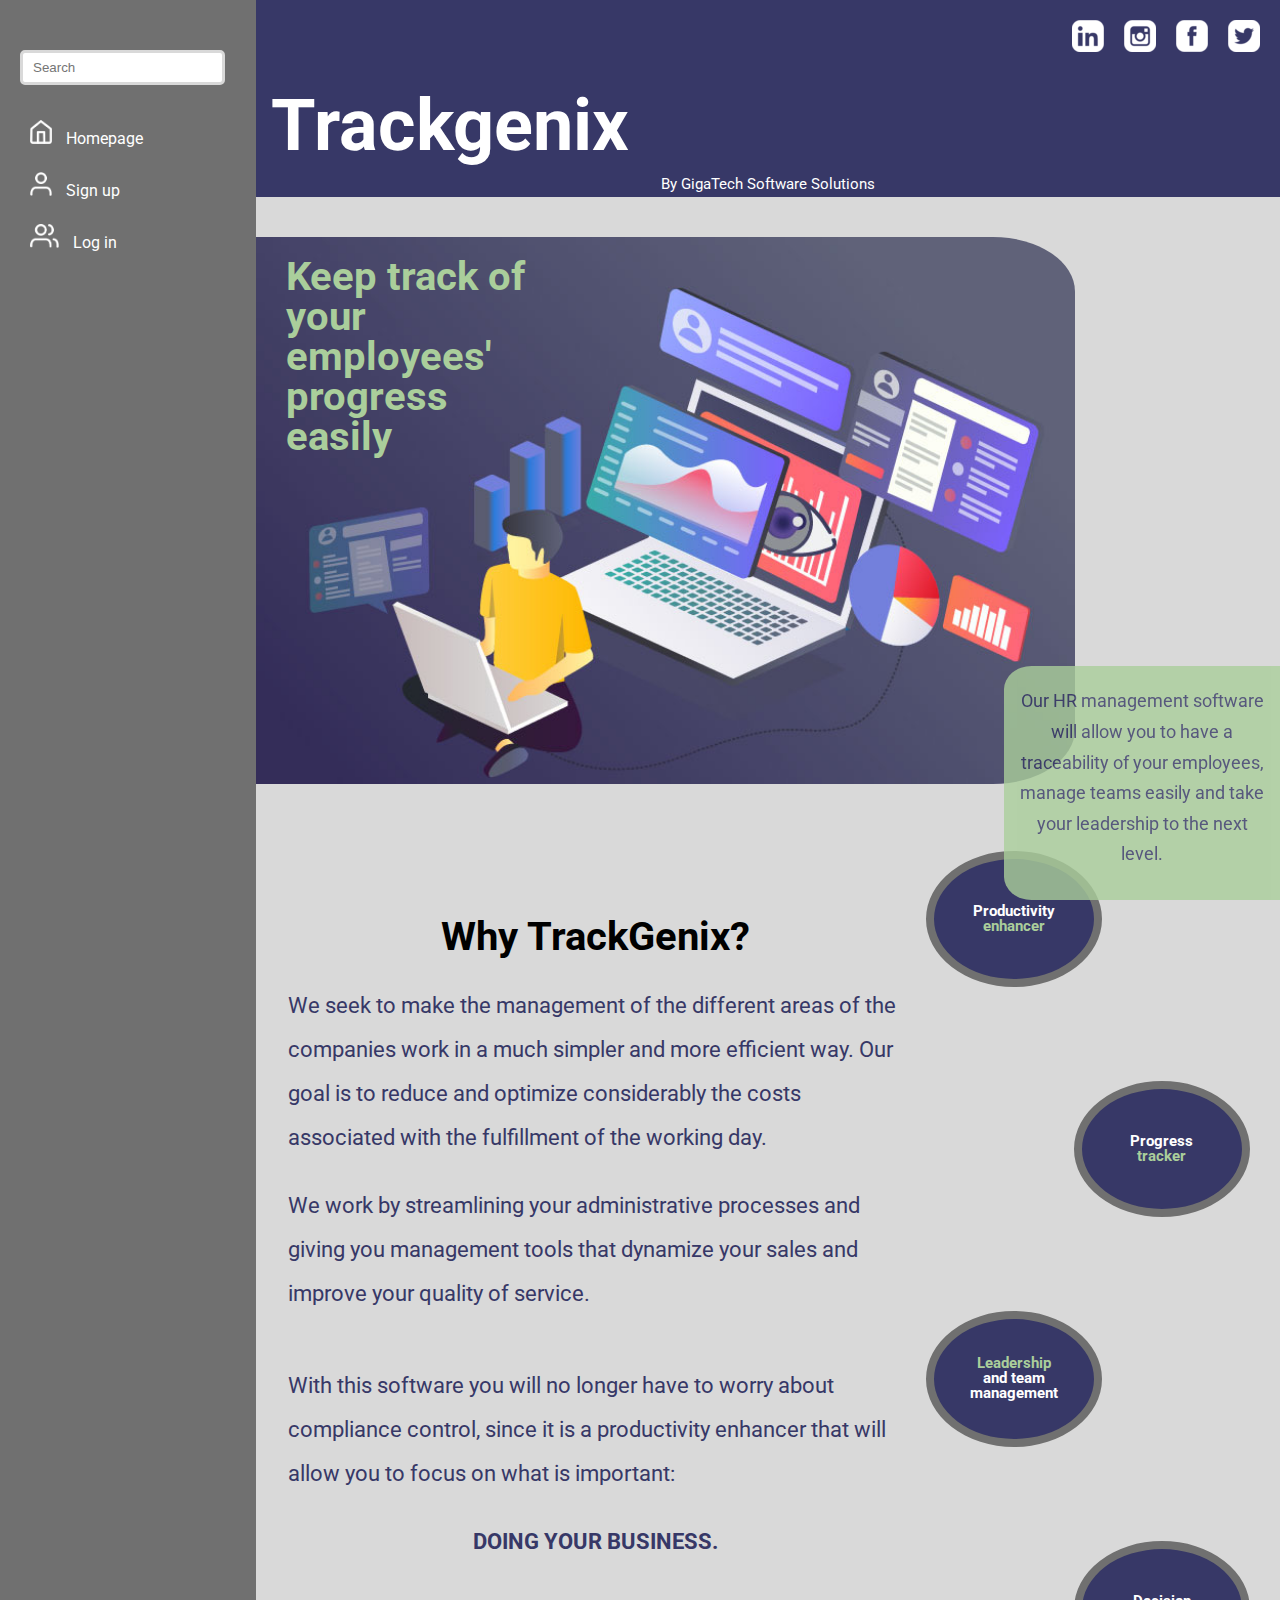
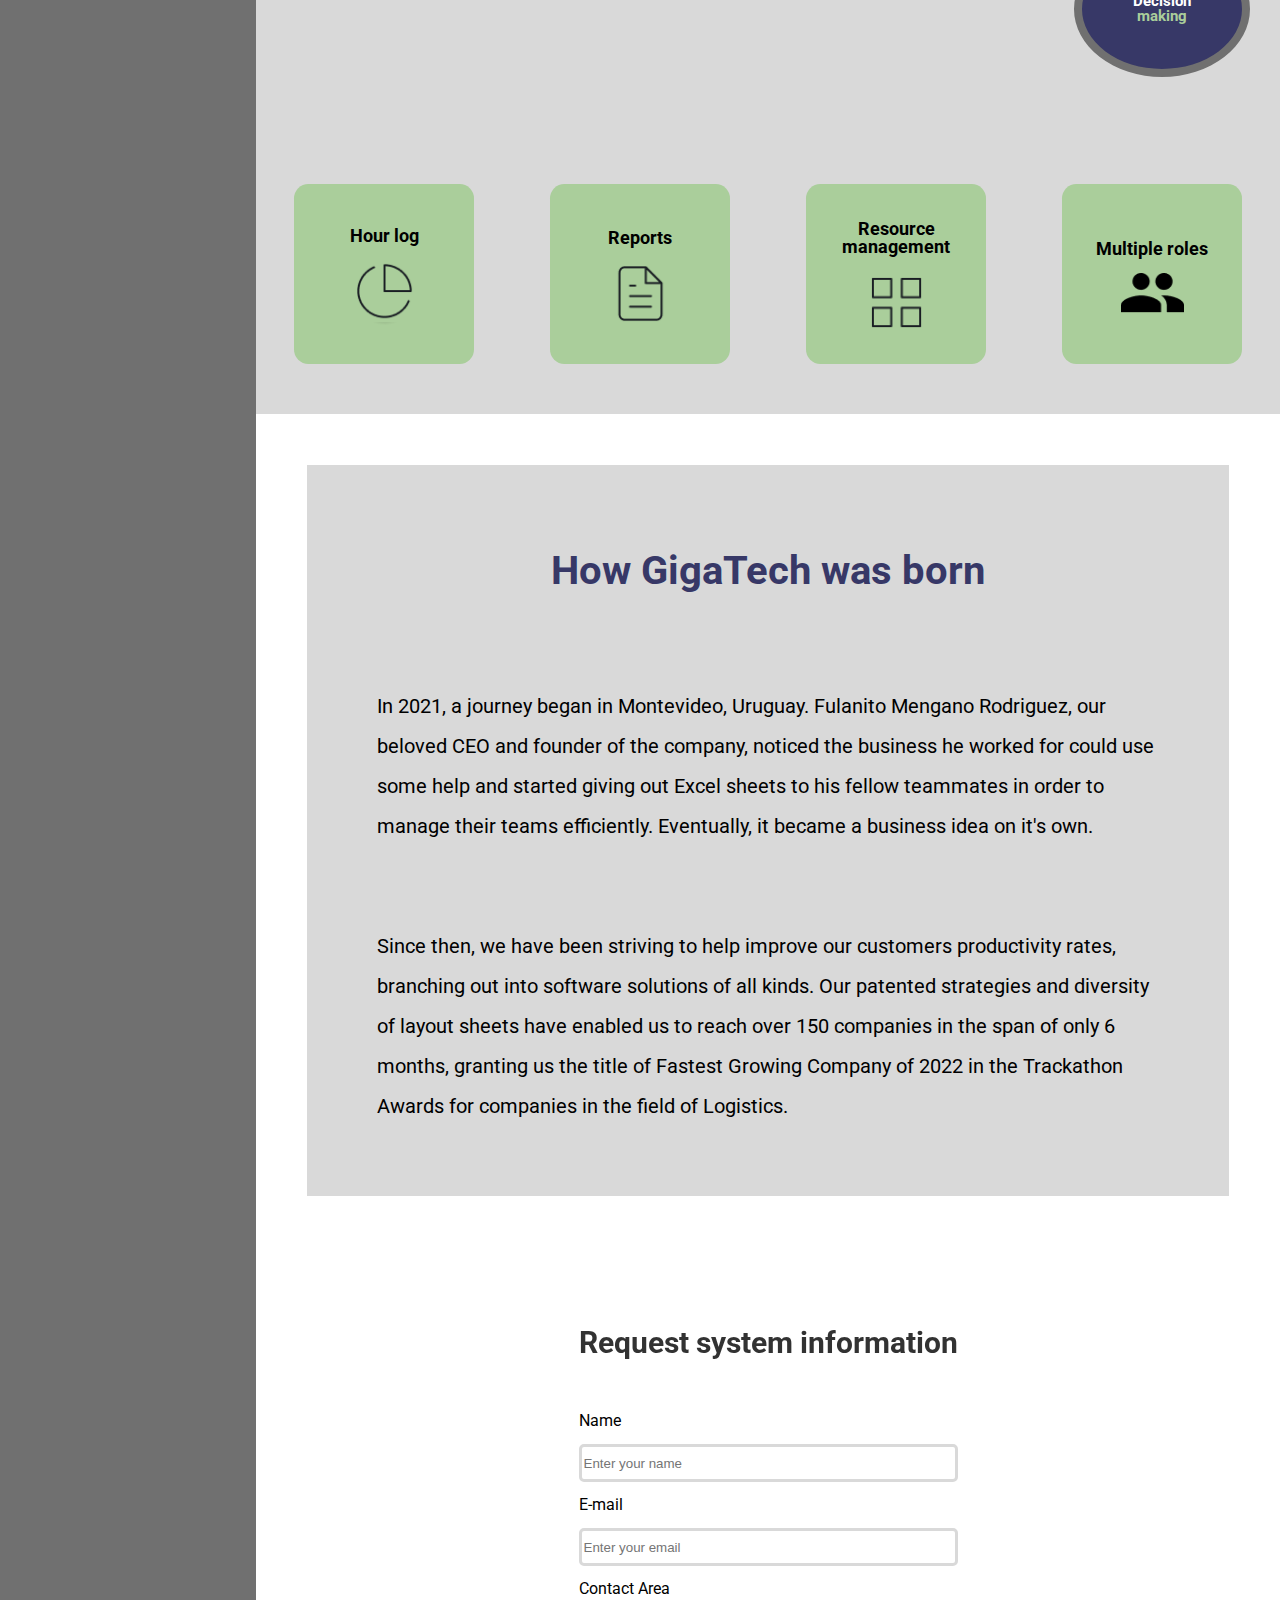
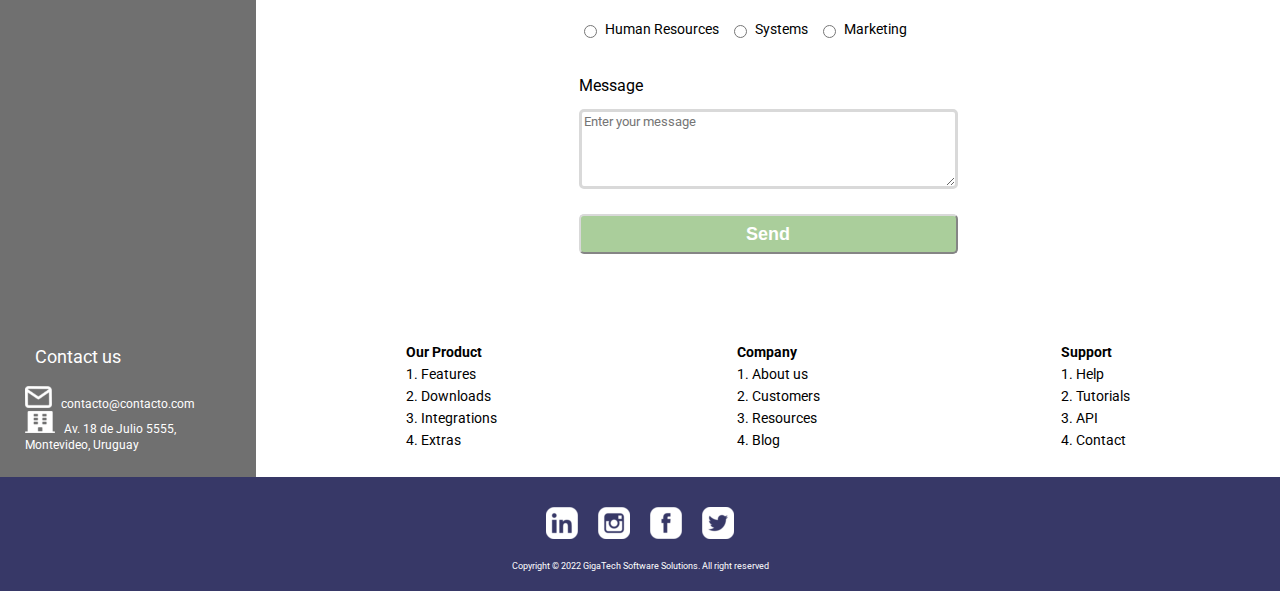
<file: week 04/index.html>
<!DOCTYPE html>
<html lang="en">
    <head>
        <meta charset="UTF-8">
        <meta http-equiv="X-UA-Compatible" content="IE=edge">
        <meta name="viewport" content="width=device-width, initial-scale=1.0">
        <link rel="stylesheet" href="./css/reset.css">
        <link rel="stylesheet" href="./css/style.css">
        <link rel="stylesheet" href="./css/header.css">
        <link rel="stylesheet" href="./css/main.css">
        <link rel="stylesheet" href="./css/aside.css">
        <link rel="stylesheet" href="./css/footer.css">
        <title>Trackgenix</title>
    </head>
    <body>
        <div class="all-container">
            <aside>
                <nav>
                    <input type="search" placeholder="Search">
                    <ul>
                        <li>
                            <a href="#">
                                <img class="nav-icons" src="./assets/HomeIcon.png" alt="login-icon"></img>
                                <span class="nav-text"> Homepage</span>
                            </a>
                        </li>
                        <li>
                            <a href="#">
                                <img class="nav-icons" src="./assets/PersonIcon.png" alt="login-icon"></img>
                                <span class="nav-text">  Sign up</span>
                            </a>
                        </li>
                        <li>
                            <a href="#">
                                <img class="nav-icons" src="./assets/2PersonIcon.png" alt="login-icon"></img>
                                <span class="nav-text">Log in</span>
                            </a>
                        </li>
                    </ul>
                </nav>
                <section class="contact-info">
                    <p>
                        Contact us
                    </p>
                    <a href="#" class="block">
                        <img class="contact-icons" src="./assets/MailIconsmall.png" alt="mail icon"></img>
                        <span class="contact-text">contacto@contacto.com</span>
                    </a>
                    <a href="https://goo.gl/maps/VoCbYdzDUvWL9Vr19" class="block">
                        <img  class="contact-icons" src="./assets/BuildingIconsmall.png" alt="mail icon"></img>
                        <span class="contact-text">Av. 18 de Julio 5555, Montevideo, Uruguay</span>
                    </a>
                </section>
            </aside>
            <div class="header-and-main">
                <header class="space-left">
                    <section class="icons-section">
                        <div class="social-media">
                            <a href="http://linkedin.com" class="padding-icons">
                                <img src= "./assets/LinkedInIcon.png" alt="linkedin icon">
                            </a>
                            <a href="http://instagram.com" class="padding-icons">
                                <img src= "./assets/InstagramIcon.png" alt="Instagram icon">
                            </a>
                            <a href="http://facebook.com" class="padding-icons">
                                <img src= "./assets/FacebookIcon.png" alt="Facebook icon">
                            </a>
                            <a href="http://twitter.com" class="padding-icons">
                                <img src= "./assets/Twittericon.png" alt="Twitter icon">
                            </a>
                        </div>
                        <div class="dots-icon">
                            <a href="#">
                                <img src="./assets/three-dots.png" alt="menu-icon">
                            </a>
                        </div>
                    </section>
                    <section class="main-img-header">
                        <img src="./assets/main-image.jpg" alt="main image">
                    </section>
                    <h1>
                        Trackgenix
                    </h1>
                    <p class="by-gt">
                        By GigaTech Software Solutions
                    </p>
                </header>
                <main class="space-left">
                    <section class="medium-gray">
                        <section class="banner-section">
                            <h2 class="overlay-1">
                                Keep track of your employees' progress easily
                            </h2>
                            <section  class="green-bubble">
                                <p>
                                    Our HR management software will allow you to have a traceability of your employees, manage teams
                                    easily and take your leadership to the next level.
                                </p>
                            </section>
                            <img class="main-img" src="./assets/main-image.jpg" alt="main image" >
                        </section>
                    </section>
                    <section class="middle-section">
                        <section class="why-tg">
                            <h3>
                                Why TrackGenix?
                            </h3>
                            <p>
                                We seek to make the management of the different areas of the companies work in a much simpler and more
                                efficient way. Our goal is to reduce and optimize considerably the costs associated with the fulfillment of the
                                working day.
                            </p>
                            <p>
                                We work by streamlining your administrative processes and giving you management tools that dynamize your sales
                                and improve your quality of service.
                            </p>
                            </p>
                            <p>
                                With this software you will no longer have to worry about compliance control, since it is a productivity
                                enhancer that will allow you to focus on what is important:
                            </p>
                            <p class="blue-letters business">
                                DOING YOUR BUSINESS.
                            </p>
                        </section>
                        <section class="bubbles">
                            <section class="weird-bubbles">
                                <p>
                                    Productivity <span class="green-text">enhancer</span>
                                </p>
                            </section>
                            <section class="weird-bubbles bubble-right">
                                <p>
                                    Progress <span class="green-text">tracker</span>
                                </p>
                            </section>
                            <section class="weird-bubbles">
                                <p>
                                    <span class="green-text">Leadership</span> and team management
                                </p>
                            </section>
                            <section class="weird-bubbles bubble-right">
                                <p>
                                    Decision <span class="green-text">making</span>
                                </p>
                            </section>
                        </section>
                    </section>
                    <section class="squares-section">
                        <section class="green-square box-1">
                            <a href="#">
                                Multiple roles
                            </a>
                            <img src="./assets/multipleroles.png" alt="roles icon">
                        </section>
                        <section class="green-square">
                            <a href="#">
                                Hour log
                            </a>
                            <img src="./assets/hourlog.png" alt="hour log icon">
                        </section>
                        <section class="green-square">
                            <a href="#">
                                Reports
                            </a>
                            <img src="./assets/reports.png" alt="reports icon">
                        </section>
                        <section class="green-square">
                            <a href="#">
                                Resource management
                            </a>
                            <img src="./assets/resource-m.png" alt="hour log icon">
                        </section>
                    </section>
                    <section class="cover">
                        <article class="light-gray gt-history">
                            <h3 id="aboutus">
                                How GigaTech was born
                            </h3>
                            <p>
                                In 2021, a journey began in Montevideo, Uruguay. Fulanito Mengano Rodriguez, our beloved CEO and founder
                                of the company, noticed the business he worked for could use some help and started giving out Excel sheets
                                to his fellow teammates in order to manage their teams efficiently.
                                Eventually, it became a business idea on it's own.
                            </p>
                            <p>
                                Since then, we have been striving to help improve  our customers productivity rates, branching out into
                                software solutions of all kinds. Our patented strategies and diversity of layout sheets have enabled us to
                                reach over 150 companies in the span of only 6 months, granting us the title of Fastest Growing Company of
                                2022 in the Trackathon Awards for companies in the field of Logistics.
                            </p>
                        </article>
                        <form id="contact" class="contact-form white-cover">
                            <p class="title-text">
                                Request system information
                            </p>
                            <section class="user-contact">
                                <fieldset>
                                    <label>
                                        Name
                                    </label>
                                    <input type="text" placeholder="Enter your name">
                                </fieldset>
                                <fieldset>
                                    <label>
                                        E-mail
                                    </label>
                                    <input type="email" placeholder="Enter your email">
                                </fieldset>
                            </section>
                            <fieldset class="contact-areas">
                                <p>
                                    Contact Area
                                </p>
                                <div>
                                    <div>
                                        <input type="radio" name="contactid">
                                        <label>
                                            Human Resources
                                    </label>
                                    </div>
                                    <div>
                                        <input type="radio" name="contactid">
                                        <label>
                                            Systems
                                    </label>
                                    </div>
                                    <div>
                                        <input type="radio" name="contactid">
                                        <label>
                                            Marketing
                                        </label>
                                    </div>
                                </div>
                            </fieldset>
                            <fieldset class="message-field">
                                <label>
                                    Message
                                </label>
                                <textarea class="message" placeholder="Enter your message"></textarea>
                            </fieldset>
                            <fieldset>
                                <input type="submit" class="send-button" value="Send"></input>
                            </fieldset>
                        </form>
                    </section>
                    <section class="white-cover">
                        <section class="lists-section">
                            <section class="list">
                                <p>
                                    Our Product
                                </p>
                                <ol>
                                    <li><a href="#">1. Features</a></li>
                                    <li><a href="#">2. Downloads</a></li>
                                    <li><a href="#">3. Integrations</a></li>
                                    <li><a href="#">4. Extras</a></li>
                                </ol>
                            </section>
                            <section class="list">
                                <p>
                                    Company
                                </p>
                                <ol>
                                    <li><a href="#aboutus">1. About us</a></li>
                                    <li><a href="#">2. Customers</a></li>
                                    <li><a href="#">3. Resources</a></li>
                                    <li><a href="#">4. Blog</a></li>
                                </ol>
                            </section>
                            <section class="list">
                                <p>
                                    Support
                                </p>
                                <ol>
                                    <li><a href="#">1. Help</a></li>
                                    <li><a href="#">2. Tutorials</a></li>
                                    <li><a href="#">3. API</a></li>
                                    <li><a href="#contact">4. Contact</a></li>
                                </ol>
                            </section>
                        </section>
                        <section class="contact-info-2">
                            <div>
                                <p>
                                Contact us
                                </p>
                            </div>
                            <div>
                                <img class="contact-icons" src="./assets/MailIconsmall.png" alt="mail icon"></img>
                                <a href="#" class="block">
                                    <span class="contact-text">contacto@contacto.com</span>
                                </a>
                            </div>
                            <div>
                                <img  class="contact-icons" src="./assets/BuildingIconsmall.png" alt="mail icon"></img>
                                <a href="https://goo.gl/maps/VoCbYdzDUvWL9Vr19" class="block">
                                    <span class="contact-text">Av. 18 de Julio 5555, Montevideo, Uruguay</span>
                                </a>
                            </div>
                        </section>
                    </section>
                </main>
            </div>
        </div>
        <footer>
            <div>
                <a href="http://linkedin.com">
                    <img src= "./assets/LinkedInIcon.png" alt="linkedin icon">
                </a>
                <a href="http://instagram.com">
                    <img src= "./assets/InstagramIcon.png" alt="Instagram icon">
                </a>
                <a href="http://facebook.com">
                    <img src= "./assets/FacebookIcon.png" alt="Facebook icon">
                </a>
                <a href="http://twitter.com">
                    <img src= "./assets/Twittericon.png" alt="Twitter icon">
                </a>
            </div>
                <p>Copyright © 2022 GigaTech Software Solutions. All right reserved</p>
        </footer>
    </body>
</html>
</file>
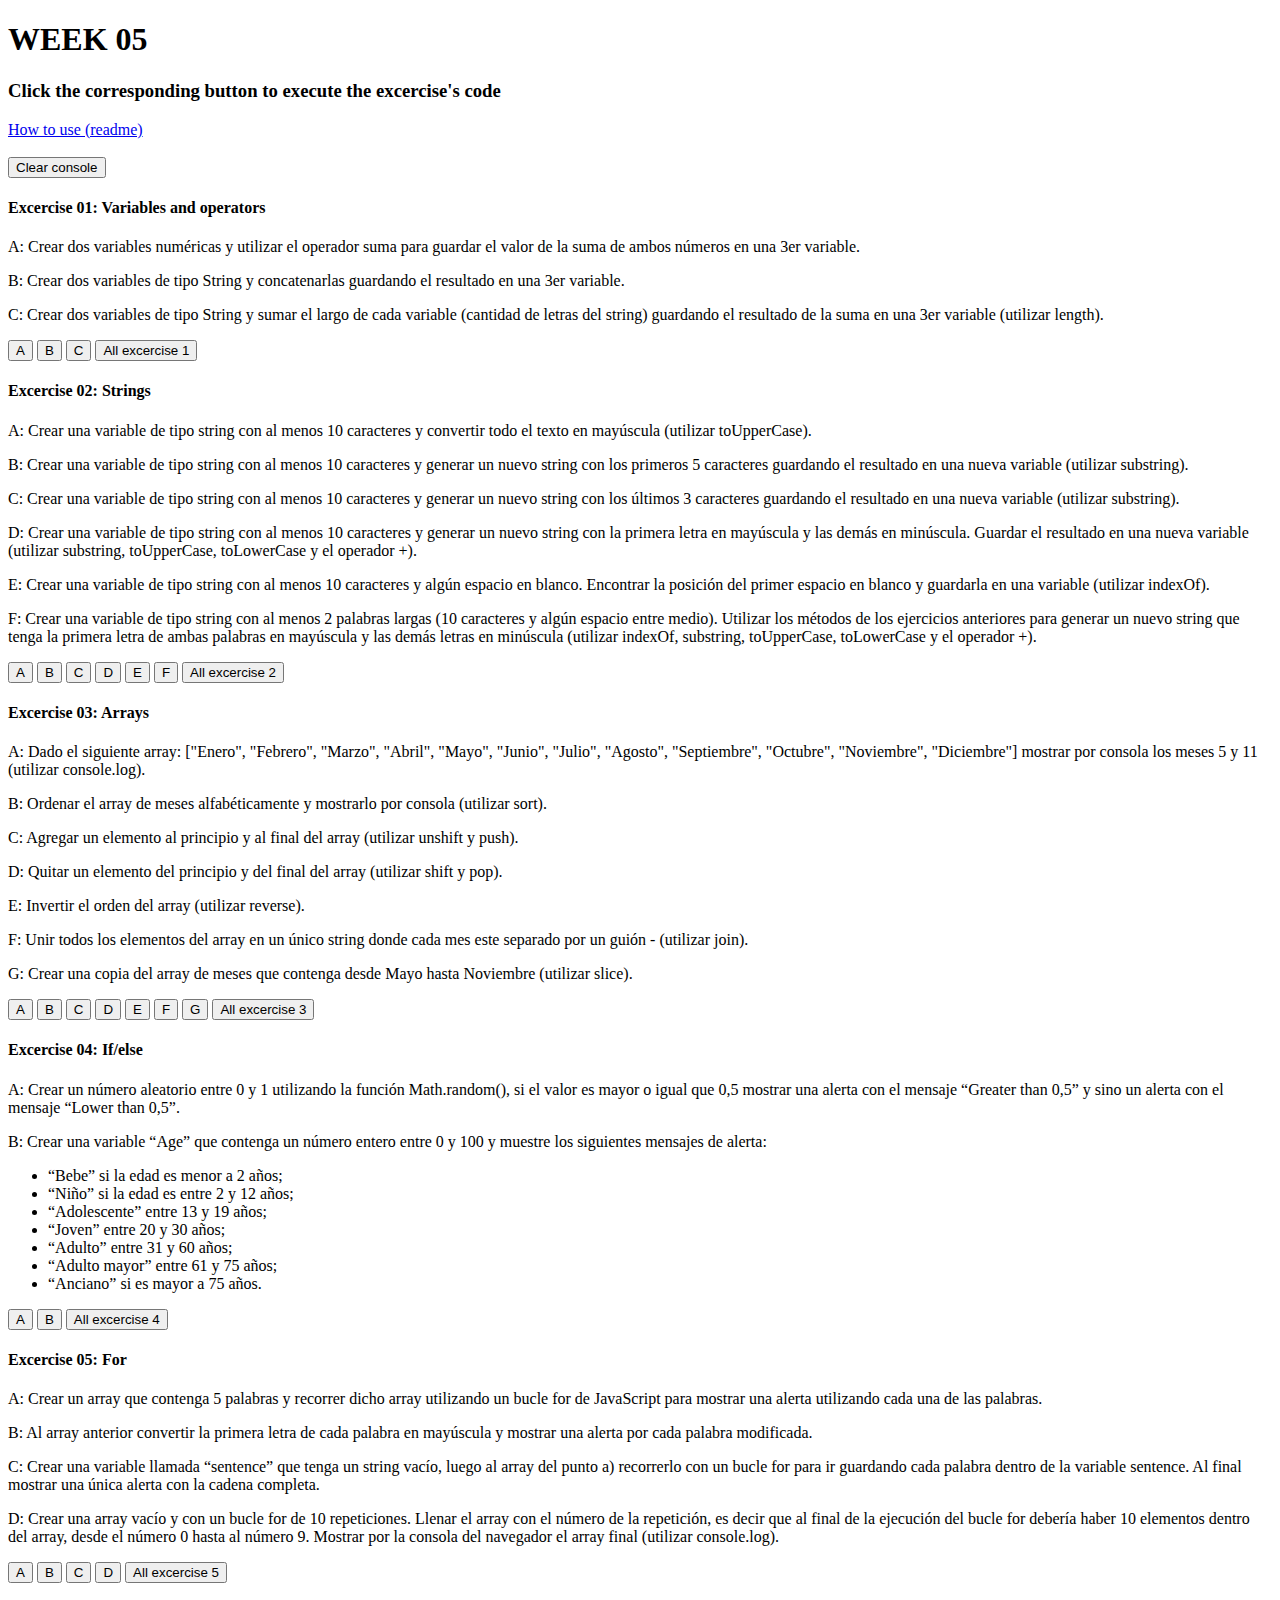
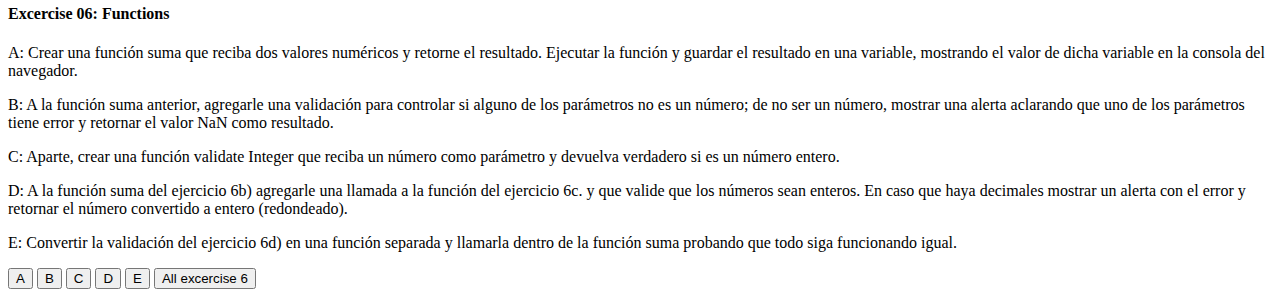
<file: week 05/index.html>
<!DOCTYPE html>
<html lang="en">
<head>
    <meta charset="UTF-8">
    <meta http-equiv="X-UA-Compatible" content="IE=edge">
    <meta name="viewport" content="width=device-width, initial-scale=1.0">
    <script src="./excercises/01_variables_and_operators.js"></script>
    <script src="./excercises/02_strings.js"></script>
    <script src="./excercises/03_arrays.js"></script>
    <script src="./excercises/04_if_else.js"></script>
    <script src="./excercises/05_for.js"></script>
    <script src="./excercises/06_functions.js"></script>
    <title>Document</title>
</head>
<body>
    <h1>WEEK 05</h1>
    <h3>Click the corresponding button to execute the excercise's code</h3>
    <a href="./readme.md"> How to use (readme) </a> <br><br>
    <button onclick="clearConsole()">Clear console</button>
    <h4>Excercise 01: Variables and operators</h4>
    <section>
        <p>A: Crear dos variables numéricas y utilizar el operador
        suma para guardar el valor de la suma de ambos números en una 3er variable.</p>
        <p>B: Crear dos variables de tipo String y concatenarlas guardando el resultado en una 3er variable.</p>
        <p>C: Crear dos variables de tipo String y sumar el largo de cada variable (cantidad de letras del string)
        guardando el resultado de la suma en una 3er variable (utilizar length).</p>
        <button onclick="ex1A();">A</button>
        <button onclick="ex1B();">B</button>
        <button onclick="ex1C();">C</button>
        <button onclick="ex1A(); ex1B(); ex1C()">All excercise 1</button>
    </section>
    <h4>Excercise 02: Strings</h4>
    <section>
        <p>A: Crear una variable de tipo string con al menos 10 caracteres y
        convertir todo el texto en mayúscula (utilizar toUpperCase).</p>
        <p>B: Crear una variable de tipo string con al menos 10 caracteres y generar un nuevo string con los primeros
        5 caracteres guardando el resultado en una nueva variable (utilizar substring).</p>
        <p>C: Crear una variable de tipo string con al menos 10 caracteres y generar un nuevo string con los últimos
        3 caracteres guardando el resultado en una nueva variable (utilizar substring).</p>
        <p>D: Crear una variable de tipo string con al menos 10 caracteres y generar un nuevo string con la primera
        letra en mayúscula y las demás en minúscula. Guardar el resultado en una nueva variable (utilizar
        substring, toUpperCase, toLowerCase y el operador +).</p>
        <p>E: Crear una variable de tipo string con al menos 10 caracteres y algún espacio en blanco.
        Encontrar la posición del primer espacio en blanco y guardarla en una variable (utilizar indexOf).</p>
        <p>F: Crear una variable de tipo string con al menos 2 palabras largas (10 caracteres y algún espacio entre
        medio). Utilizar los métodos de los ejercicios anteriores para generar un nuevo string que tenga la primera
        letra de ambas palabras en mayúscula y las demás letras en minúscula (utilizar indexOf, substring, toUpperCase,
        toLowerCase y el operador +).</p>
        <button onclick="ex2A();">A</button>
        <button onclick="ex2B();">B</button>
        <button onclick="ex2C();">C</button>
        <button onclick="ex2D();">D</button>
        <button onclick="ex2E();">E</button>
        <button onclick="ex2F();">F</button>
        <button onclick="ex2A(); ex2B(); ex2C(); ex2D(); ex2E(); ex2F();">All excercise 2</button>
    </section>
    <h4>Excercise 03: Arrays</h4>
    <section>
        <p>A: Dado el siguiente array: ["Enero", "Febrero", "Marzo", "Abril", "Mayo", "Junio", "Julio", "Agosto",
        "Septiembre", "Octubre", "Noviembre", "Diciembre"] mostrar por consola los meses 5 y 11
        (utilizar console.log).</p>
        <p>B: Ordenar el array de meses alfabéticamente y mostrarlo por consola (utilizar sort).</p>
        <p>C: Agregar un elemento al principio y al final del array (utilizar unshift y push).</p>
        <p>D: Quitar un elemento del principio y del final del array (utilizar shift y pop).</p>
        <p>E: Invertir el orden del array (utilizar reverse).</p>
        <p>F: Unir todos los elementos del array en un único string donde cada mes este separado por un guión
        - (utilizar join).</p>
        <p>G: Crear una copia del array de meses que contenga desde Mayo hasta Noviembre (utilizar slice).</p>
        <button onclick="ex3A()">A</button>
        <button onclick="ex3B()">B</button>
        <button onclick="ex3C()">C</button>
        <button onclick="ex3D()">D</button>
        <button onclick="ex3E()">E</button>
        <button onclick="ex3F()">F</button>
        <button onclick="ex3G()">G</button>
        <button onclick="ex3A(); ex3B(); ex3C(); ex3D(); ex3E(); ex3F(); ex3G()">All excercise 3</button>
    </section>
    <h4>Excercise 04: If/else</h4>
    <section>
        <p>A: Crear un número aleatorio entre 0 y 1 utilizando la función Math.random(), si el valor es mayor o
        igual que 0,5 mostrar una alerta con el mensaje “Greater than 0,5” y sino un alerta con el mensaje
        “Lower than 0,5”.</p>
        <p>B: Crear una variable “Age” que contenga un número entero entre 0 y 100 y muestre los siguientes
        mensajes de alerta:</p>
        <ul>
            <li>“Bebe” si la edad es menor a 2 años;</li>
            <li>“Niño” si la edad es entre 2 y 12 años;</li>
            <li>“Adolescente” entre 13 y 19 años;</li>
            <li>“Joven” entre 20 y 30 años;</li>
            <li>“Adulto” entre 31 y 60 años;</li>
            <li>“Adulto mayor” entre 61 y 75 años;</li>
            <li>“Anciano” si es mayor a 75 años.</li>
        </ul> 
        <button onclick="ex4A();">A</button>
        <button onclick="ex4B(;)">B</button>
        <button onclick="ex4A(); ex4B()">All excercise 4</button>
    </section>
    <h4>Excercise 05: For</h4>
    <section>
        <p>A: Crear un array que contenga 5 palabras y recorrer dicho array utilizando un bucle for de JavaScript
        para mostrar una alerta utilizando cada una de las palabras.</p>
        <p>B: Al array anterior convertir la primera letra de cada palabra en mayúscula y mostrar una alerta por
        cada palabra modificada.</p>
        <p>C: Crear una variable llamada “sentence” que tenga un string vacío, luego al array del punto a)
        recorrerlo con un bucle for para ir guardando cada palabra dentro de la variable sentence. Al final mostrar
        una única alerta con la cadena completa.</p>
        <p>D: Crear una array vacío y con un bucle for de 10 repeticiones. Llenar el array con el número de la
        repetición, es decir que al final de la ejecución del bucle for debería haber 10 elementos dentro del
        array, desde el número 0 hasta al número 9. Mostrar por la consola del navegador el array final
        (utilizar console.log).</p>
        <button onclick="ex5A();">A</button>
        <button onclick="ex5B();">B</button>
        <button onclick="ex5C();">C</button>
        <button onclick="ex5D();">D</button>
        <button onclick="ex5A(); ex5B(); ex5C(); ex5D();">All excercise 5</button>
    </section>
    <h4>Excercise 06: Functions</h4>
    <section>
        <p>A: Crear una función suma que reciba dos valores numéricos y retorne el resultado. Ejecutar la
        función y guardar el resultado en una variable, mostrando el valor de dicha variable en la consola del
        navegador.</p>
        <p>B: A la función suma anterior, agregarle una validación para controlar si alguno de los parámetros no es
        un número; de no ser un número, mostrar una alerta aclarando que uno de los parámetros tiene error y 
        retornar el valor NaN como resultado.</p>
        <p>C: Aparte, crear una función validate Integer que reciba un número como parámetro y devuelva verdadero
        si es un número entero.</p>
        <p>D: A la función suma del ejercicio 6b) agregarle una llamada a la función del ejercicio 6c. y que valide
        que los números sean enteros. En caso que haya decimales mostrar un alerta con el error y retornar el
        número convertido a entero (redondeado).</p>
        <p>E: Convertir la validación del ejercicio 6d) en una función separada y llamarla dentro de la función
        suma probando que todo siga funcionando igual.</p>
        <button onclick="ex6A();">A</button>
        <button onclick="ex6B();">B</button>
        <button onclick="ex6C();">C</button>
        <button onclick="ex6D();">D</button>
        <button onclick="ex6E();">E</button>
        <button onclick="ex6A(); ex6B(); ex6C(); ex6D(); ex6E()">All excercise 6</button>
    </section>
</body>
</html>
</file>
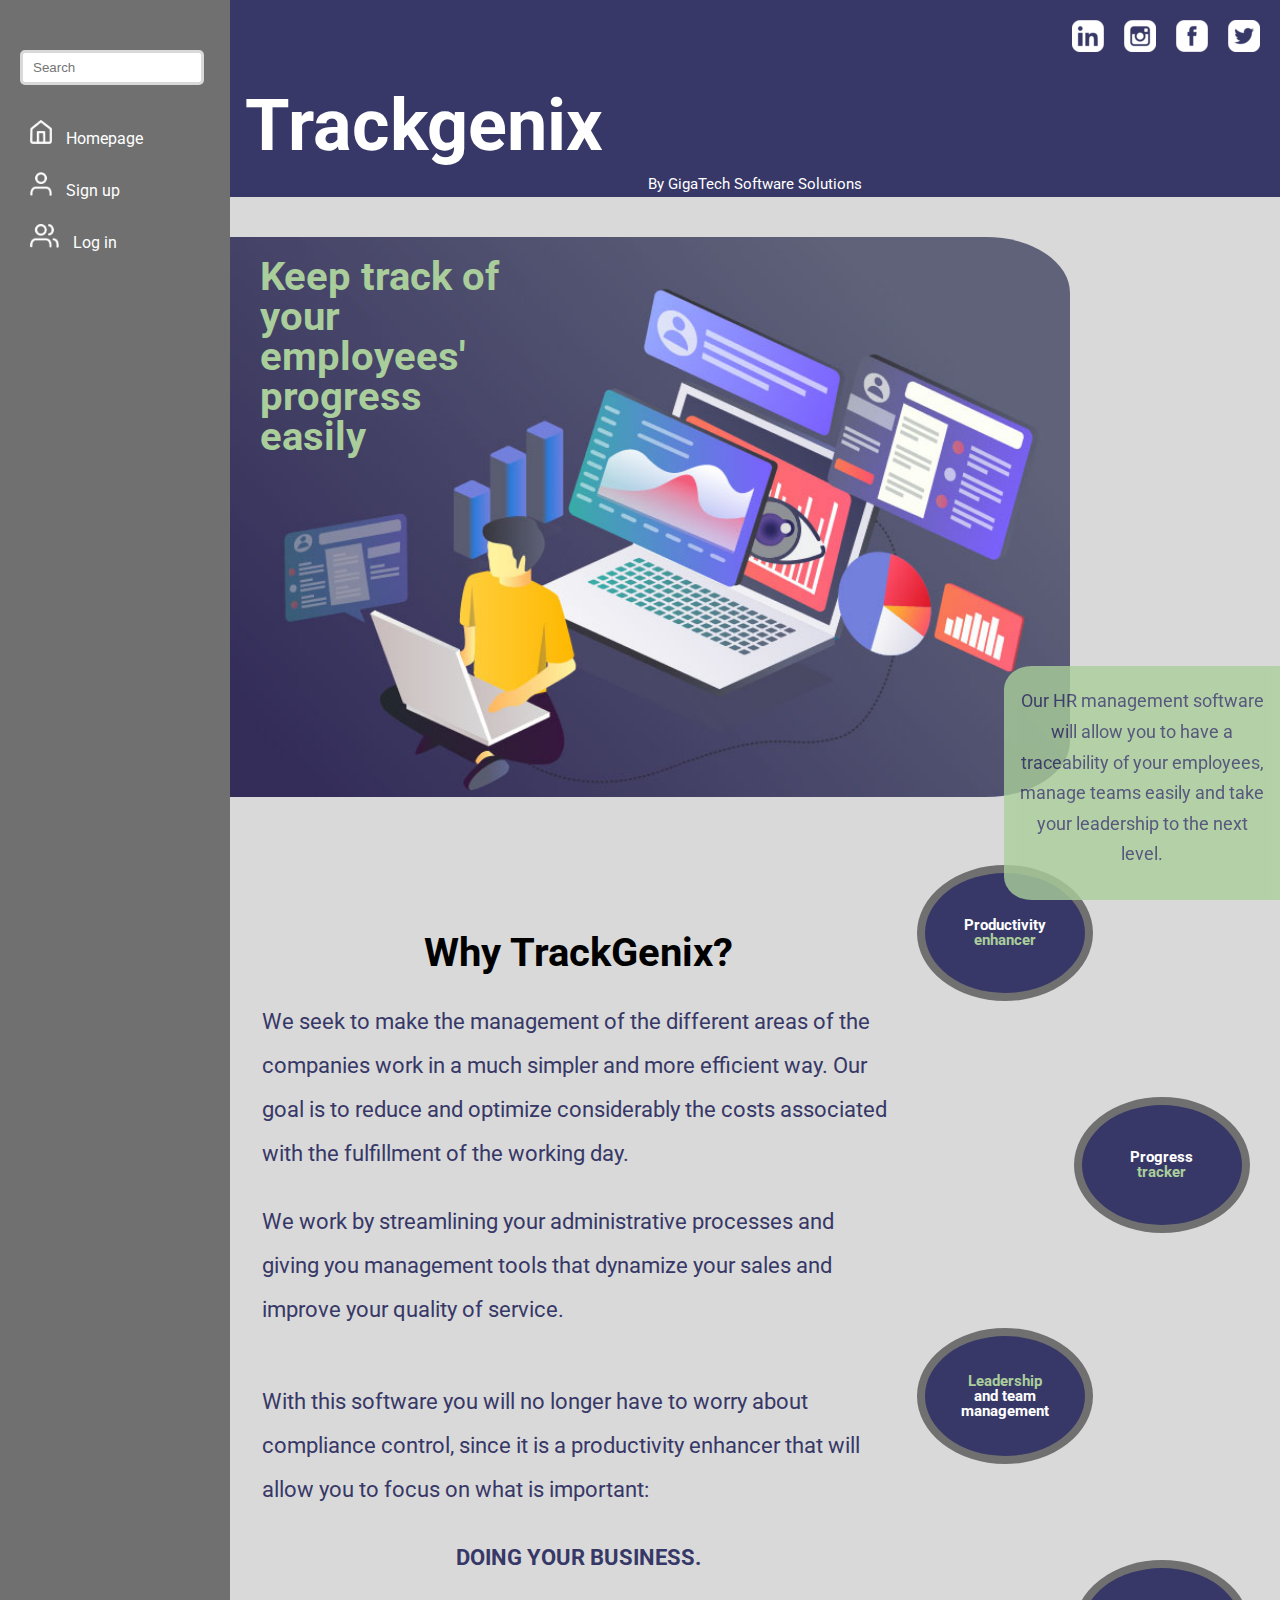
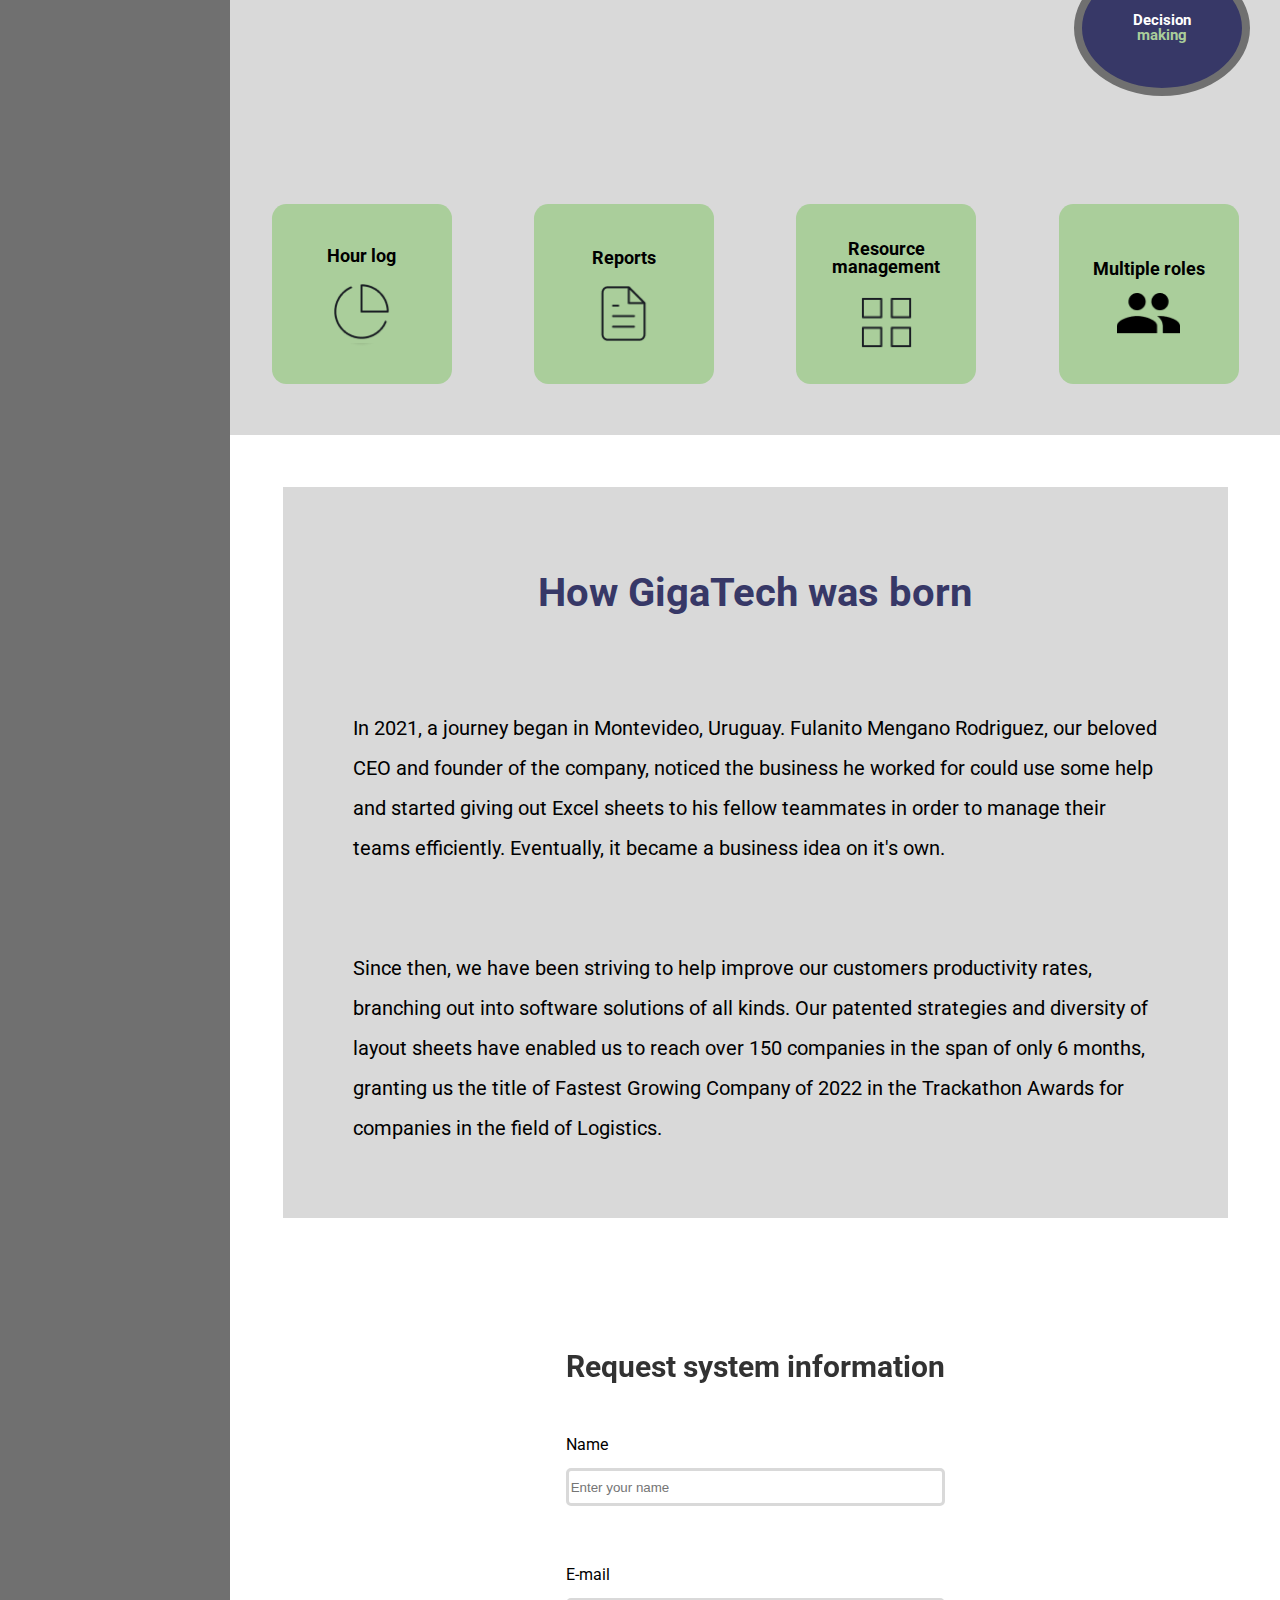
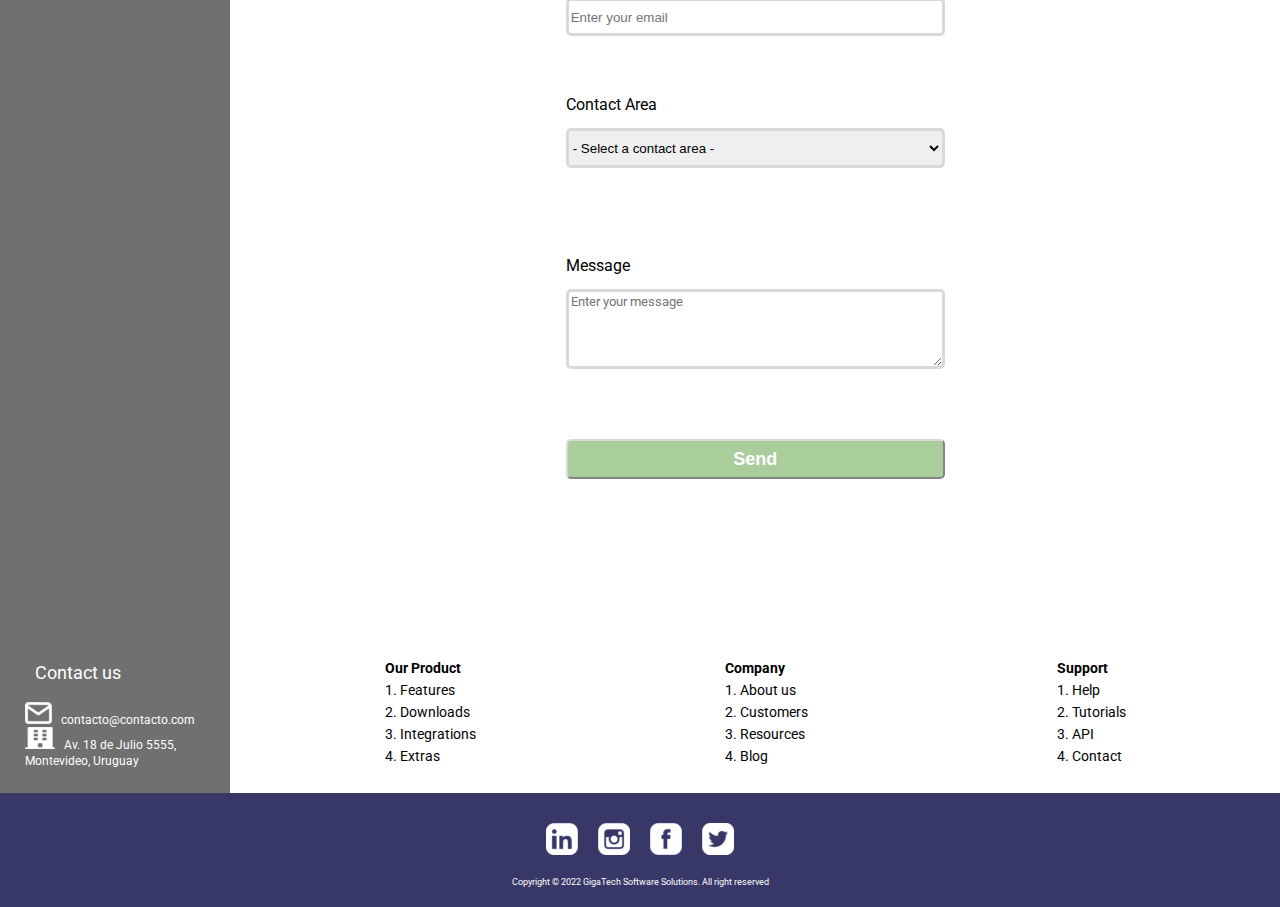
<file: week 06/views/index.html>
<!DOCTYPE html>
<html lang="en">
    <head>
        <meta charset="UTF-8">
        <meta http-equiv="X-UA-Compatible" content="IE=edge">
        <meta name="viewport" content="width=device-width, initial-scale=1.0">
        <link rel="stylesheet" href="../styles/reset.css">
        <link rel="stylesheet" href="../styles/style.css">
        <link rel="stylesheet" href="../styles/header.css">
        <link rel="stylesheet" href="../styles/main.css">
        <link rel="stylesheet" href="../styles/aside.css">
        <link rel="stylesheet" href="../styles/footer.css">
        <script src="../javascript/contact.js"></script>
        <title>Trackgenix</title>
    </head>
    <body>
        <div class="all-container">
            <aside>
                <nav>
                    <input type="search" placeholder="Search">
                    <ul>
                        <li>
                            <a href="#">
                                <img class="nav-icons" src="../assets/HomeIcon.png" alt="login-icon"></img>
                                <span class="nav-text"> Homepage</span>
                            </a>
                        </li>
                        <li>
                            <a href="./signup.html">
                                <img class="nav-icons" src="../assets/PersonIcon.png" alt="login-icon"></img>
                                <span class="nav-text">  Sign up</span>
                            </a>
                        </li>
                        <li>
                            <a href="./login.html">
                                <img class="nav-icons" src="../assets/2PersonIcon.png" alt="login-icon"></img>
                                <span class="nav-text">Log in</span>
                            </a>
                        </li>
                    </ul>
                </nav>
                <section class="contact-info">
                    <p>
                        Contact us
                    </p>
                    <a href="#" class="block">
                        <img class="contact-icons" src="../assets/MailIconsmall.png" alt="mail icon"></img>
                        <span class="contact-text">contacto@contacto.com</span>
                    </a>
                    <a href="https://goo.gl/maps/VoCbYdzDUvWL9Vr19" class="block">
                        <img  class="contact-icons" src="../assets/BuildingIconsmall.png" alt="mail icon"></img>
                        <span class="contact-text">Av. 18 de Julio 5555, Montevideo, Uruguay</span>
                    </a>
                </section>
            </aside>
            <div class="header-and-main">
                <header class="space-left">
                    <section class="icons-section">
                        <div class="social-media">
                            <a href="http://linkedin.com" class="padding-icons">
                                <img src= "../assets/LinkedInIcon.png" alt="linkedin icon">
                            </a>
                            <a href="http://instagram.com" class="padding-icons">
                                <img src= "../assets/InstagramIcon.png" alt="Instagram icon">
                            </a>
                            <a href="http://facebook.com" class="padding-icons">
                                <img src= "../assets/FacebookIcon.png" alt="Facebook icon">
                            </a>
                            <a href="http://twitter.com" class="padding-icons">
                                <img src= "../assets/Twittericon.png" alt="Twitter icon">
                            </a>
                        </div>
                        <div class="dots-icon">
                            <a href="#">
                                <img src="../assets/three-dots.png" alt="menu-icon">
                            </a>
                        </div>
                    </section>
                    <section class="main-img-header">
                        <img src="../assets/main-image.jpg" alt="main image">
                    </section>
                    <h1>
                        Trackgenix
                    </h1>
                    <p class="by-gt">
                        By GigaTech Software Solutions
                    </p>
                </header>
                <main class="space-left">
                    <section class="medium-gray">
                        <section class="banner-section">
                            <h2 class="overlay-1">
                                Keep track of your employees' progress easily
                            </h2>
                            <section  class="green-bubble">
                                <p>
                                    Our HR management software will allow you to have a traceability of your employees, manage teams
                                    easily and take your leadership to the next level.
                                </p>
                            </section>
                            <img class="main-img" src="../assets/main-image.jpg" alt="main image" >
                        </section>
                    </section>
                    <section class="middle-section">
                        <section class="why-tg">
                            <h3>
                                Why TrackGenix?
                            </h3>
                            <p>
                                We seek to make the management of the different areas of the companies work in a much simpler and more
                                efficient way. Our goal is to reduce and optimize considerably the costs associated with the fulfillment of the
                                working day.
                            </p>
                            <p>
                                We work by streamlining your administrative processes and giving you management tools that dynamize your sales
                                and improve your quality of service.
                            </p>
                            </p>
                            <p>
                                With this software you will no longer have to worry about compliance control, since it is a productivity
                                enhancer that will allow you to focus on what is important:
                            </p>
                            <p class="blue-letters business">
                                DOING YOUR BUSINESS.
                            </p>
                        </section>
                        <section class="bubbles">
                            <section class="weird-bubbles">
                                <p>
                                    Productivity <span class="green-text">enhancer</span>
                                </p>
                            </section>
                            <section class="weird-bubbles bubble-right">
                                <p>
                                    Progress <span class="green-text">tracker</span>
                                </p>
                            </section>
                            <section class="weird-bubbles">
                                <p>
                                    <span class="green-text">Leadership</span> and team management
                                </p>
                            </section>
                            <section class="weird-bubbles bubble-right">
                                <p>
                                    Decision <span class="green-text">making</span>
                                </p>
                            </section>
                        </section>
                    </section>
                    <section class="squares-section">
                        <section class="green-square box-1">
                            <a href="#">
                                Multiple roles
                            </a>
                            <img src="../assets/multipleroles.png" alt="roles icon">
                        </section>
                        <section class="green-square">
                            <a href="#">
                                Hour log
                            </a>
                            <img src="../assets/hourlog.png" alt="hour log icon">
                        </section>
                        <section class="green-square">
                            <a href="#">
                                Reports
                            </a>
                            <img src="../assets/reports.png" alt="reports icon">
                        </section>
                        <section class="green-square">
                            <a href="#">
                                Resource management
                            </a>
                            <img src="../assets/resource-m.png" alt="hour log icon">
                        </section>
                    </section>
                    <section class="cover">
                        <article class="light-gray gt-history">
                            <h3 id="aboutus">
                                How GigaTech was born
                            </h3>
                            <p>
                                In 2021, a journey began in Montevideo, Uruguay. Fulanito Mengano Rodriguez, our beloved CEO and founder
                                of the company, noticed the business he worked for could use some help and started giving out Excel sheets
                                to his fellow teammates in order to manage their teams efficiently.
                                Eventually, it became a business idea on it's own.
                            </p>
                            <p>
                                Since then, we have been striving to help improve  our customers productivity rates, branching out into
                                software solutions of all kinds. Our patented strategies and diversity of layout sheets have enabled us to
                                reach over 150 companies in the span of only 6 months, granting us the title of Fastest Growing Company of
                                2022 in the Trackathon Awards for companies in the field of Logistics.
                            </p>
                        </article>
                        <form id="contact" class="contact-form white-cover">
                            <p class="title-text">
                                Request system information
                            </p>
                            <section class="user-contact">
                                <fieldset>
                                    <label>
                                        Name
                                    </label>
                                    <input type="text" id="user-name" placeholder="Enter your name">
                                    <p id="error1" class="error-message">Name must have at least 3 characters</p>
                                    <p id="error2" class="error-message">Name can only have letters</p>
                                </fieldset>
                                <fieldset>
                                    <label>
                                        E-mail
                                    </label>
                                    <input type="email" id="email" placeholder="Enter your email">
                                    <p id="error3" class="error-message">Email is required</p>
                                    <p id="error4" class="error-message">Email not valid</p>
                                </fieldset>
                            </section>
                            <fieldset class="contact-areas">
                                <p>
                                    Contact Area
                                </p>
                                <select name="Select a contact area" id="contact-area">
                                    <option value="none" selected disabled hidden>- Select a contact area -</option>
                                    <option value="HR">Human Resources</option>
                                    <option value="Systems">Systems</option>
                                    <option value="Marketing">Marketing</option>
                                </select>
                            </fieldset>
                            <p id="error7" class="error-message">Select a contact area</p>
                            <fieldset class="message-field">
                                <label>
                                    Message
                                </label>
                                <textarea class="message" id="message" placeholder="Enter your message"></textarea>
                            </fieldset>
                            <p id="error8" class="error-message">Your message is too short</p>
                            <fieldset class="send-button">
                                <input type="submit" id="submit" value="Send"></input>
                            </fieldset>

                        </form>
                    </section>
                    <section class="white-cover">
                        <section class="lists-section">
                            <section class="list">
                                <p>
                                    Our Product
                                </p>
                                <ol>
                                    <li><a href="#">1. Features</a></li>
                                    <li><a href="#">2. Downloads</a></li>
                                    <li><a href="#">3. Integrations</a></li>
                                    <li><a href="#">4. Extras</a></li>
                                </ol>
                            </section>
                            <section class="list">
                                <p>
                                    Company
                                </p>
                                <ol>
                                    <li><a href="#aboutus">1. About us</a></li>
                                    <li><a href="#">2. Customers</a></li>
                                    <li><a href="#">3. Resources</a></li>
                                    <li><a href="#">4. Blog</a></li>
                                </ol>
                            </section>
                            <section class="list">
                                <p>
                                    Support
                                </p>
                                <ol>
                                    <li><a href="#">1. Help</a></li>
                                    <li><a href="#">2. Tutorials</a></li>
                                    <li><a href="#">3. API</a></li>
                                    <li><a href="#contact">4. Contact</a></li>
                                </ol>
                            </section>
                        </section>
                        <section class="contact-info-2">
                            <div>
                                <p>
                                Contact us
                                </p>
                            </div>
                            <div>
                                <img class="contact-icons" src="../assets/MailIconsmall.png" alt="mail icon"></img>
                                <a href="#" class="block">
                                    <span class="contact-text">contacto@contacto.com</span>
                                </a>
                            </div>
                            <div>
                                <img  class="contact-icons" src="../assets/BuildingIconsmall.png" alt="mail icon"></img>
                                <a href="https://goo.gl/maps/VoCbYdzDUvWL9Vr19" class="block">
                                    <span class="contact-text">Av. 18 de Julio 5555, Montevideo, Uruguay</span>
                                </a>
                            </div>
                        </section>
                    </section>
                </main>
            </div>
        </div>
        <footer>
            <div>
                <a href="http://linkedin.com">
                    <img src= "../assets/LinkedInIcon.png" alt="linkedin icon">
                </a>
                <a href="http://instagram.com">
                    <img src= "../assets/InstagramIcon.png" alt="Instagram icon">
                </a>
                <a href="http://facebook.com">
                    <img src= "../assets/FacebookIcon.png" alt="Facebook icon">
                </a>
                <a href="http://twitter.com">
                    <img src= "../assets/Twittericon.png" alt="Twitter icon">
                </a>
            </div>
                <p>Copyright © 2022 GigaTech Software Solutions. All right reserved</p>
        </footer>
    </body>
</html>
</file>
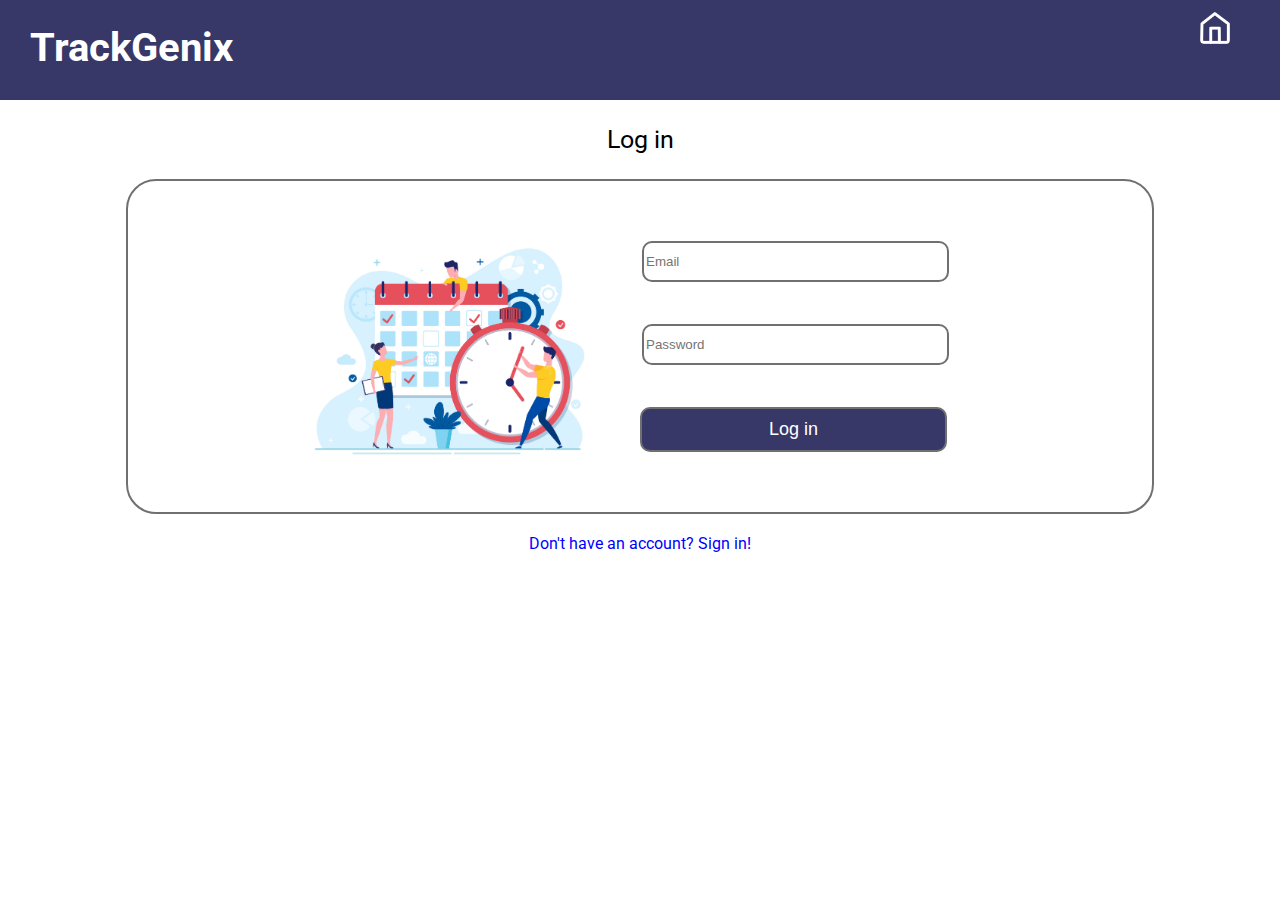
<file: week 06/views/login.html>
<!DOCTYPE html>
<html lang="en">
<head>
    <meta charset="UTF-8">
    <meta http-equiv="X-UA-Compatible" content="IE=edge">
    <meta name="viewport" content="width=device-width, initial-scale=1.0">
    <link rel="stylesheet" href="../styles/style.css">
    <link rel="stylesheet" href="../styles/header.css">
    <link rel="stylesheet" href="../styles/main.css">
    <link rel="stylesheet" href="../styles/login.css">
    <script src="../javascript/employee-signup.js" ></script>
    <script src="../javascript/login.js" ></script>
    <title>Log in at TrackGenix</title>
</head>
<body>
    <header>
        <h2>
            TrackGenix
        </h2>
        <a href="./index.html">
            <img src="../assets/HomeIcon.png" alt="Home">
        </a>
    </header>
    <main>
        <div>
            <p>Log in</p>
        </div>
        <form>
            <div class="img-section">
                <img src="../assets/log-in-calendar.png" alt="">
            </div>
            <div class="form-section">
                <fieldset>
                    <input type="text" id="email" placeholder="Email">
                    <p id="error17" class="error-message">Email not valid</p>
                </fieldset>
                <fieldset>
                    <input type="password" id="password1" placeholder="Password">
                    <p id="error19" class="error-message">Wrong password: must contain letters and numbers exclusively</p>
                </fieldset>
                <input id="submit-button" type="submit" value="Log in">
            </div>
        </form>
        <a href="./signup.html">Don't have an account? Sign in!</a>
    </main>
</body>
</html>
</file>
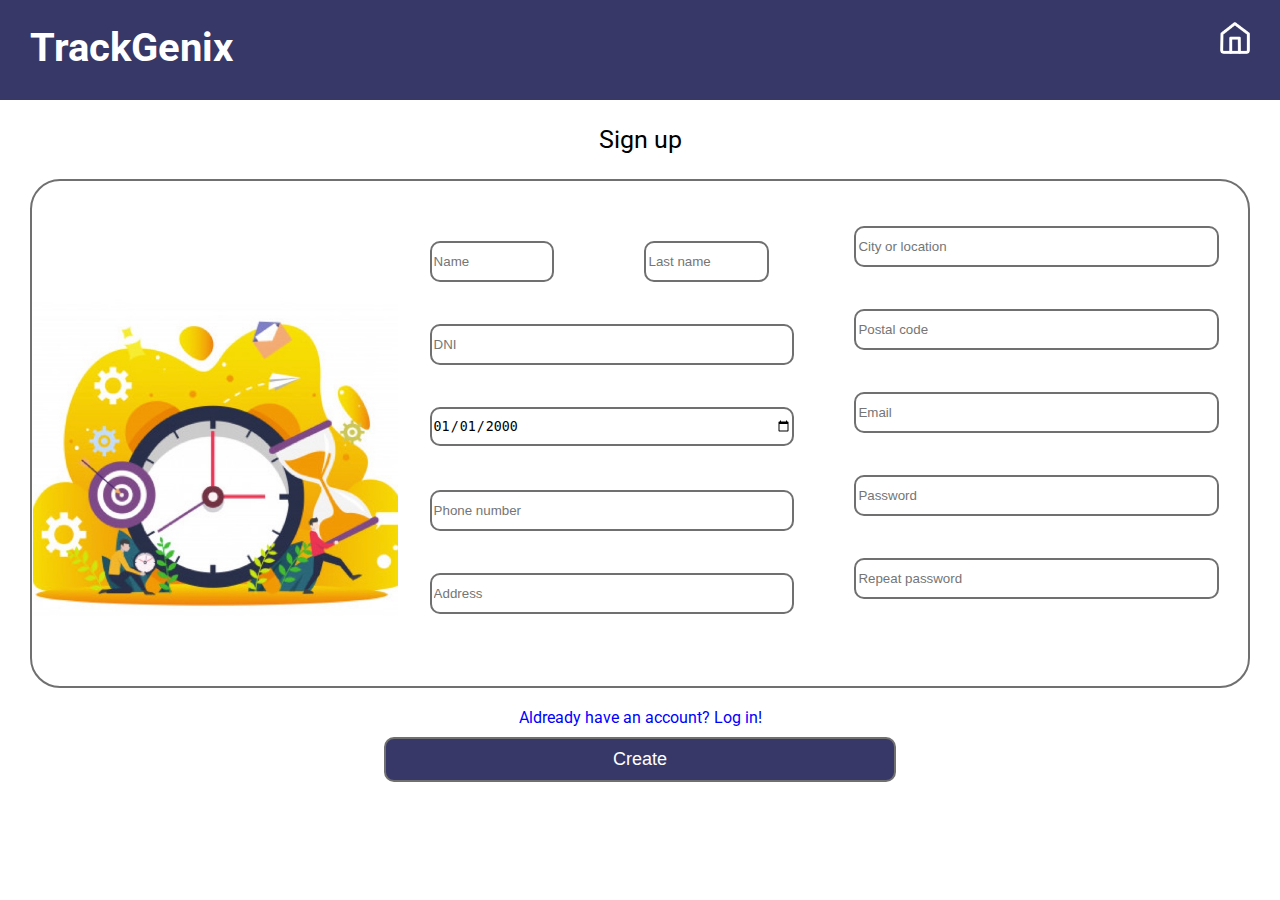
<file: week 06/views/signup.html>
<!DOCTYPE html>
<html lang="en">
<head>
    <meta charset="UTF-8">
    <meta http-equiv="X-UA-Compatible" content="IE=edge">
    <meta name="viewport" content="width=device-width, initial-scale=1.0">
    <link rel="stylesheet" href="../styles/style.css">
    <link rel="stylesheet" href="../styles/header.css">
    <link rel="stylesheet" href="../styles/main.css">
    <link rel="stylesheet" href="../styles/signup.css">
    <script src="../javascript/employee-signup.js" ></script>
    <title>Sign up at TrackGenix</title>
</head>
<body>
    <header>
        <h2>
            TrackGenix
        </h2>
        <a href="./index.html">
            <img src="../assets/HomeIcon.png" alt="Home">
        </a>
    </header>
    <main>
        <div>
            <p>Sign up</p>
        </div>
        <form id="signup-form">
            <div class="img-section">
                <img src="../assets/signup-clock.png" alt="">
            </div>
            <div class="form-section">
                <div class="sub-section top-pad">
                    <fieldset>
                        <input type="text" id="first-name" placeholder="Name">
                        <p id="error1" class="error-message">Name must have at least 3 characters</p>
                        <p id="error2" class="error-message">Name can't have numbers</p>
                    </fieldset>
                    <fieldset>
                        <input type="text" id="last-name" placeholder="Last name">
                        <p id="error3" class="error-message">Last name must have at least 3 characters</p>
                        <p id="error4" class="error-message">Last name can't have numbers</p>
                    </fieldset>
                </div>
                <fieldset>
                    <input type="text" id="DNI" placeholder="DNI">
                    <p id="error5" class="error-message">DNI must be at least 8 numbers long</p>
                    <p id="error6" class="error-message">DNI can only have numbers</p>
                </fieldset>
                <fieldset>
                    <input type="date" id="birth-date" max="2010-01-01" value="2000-01-01" placeholder="Birth date">
                    <p id="error7" class="error-message">Enter a valid date</p>
                </fieldset>
                <fieldset>
                    <input type="text" id="phone-number" placeholder="Phone number">
                    <p class="error-message"></p>
                    <p id="error9" class="error-message">Phone number must be 10 characters long</p>
                    <p id="error10" class="error-message">Phone number can not contain letters or special characters</p>
                </fieldset>
                <fieldset>
                    <input type="text" id="address" placeholder="Address">
                    <p id="error11" class="error-message">Address must be at least 5 characters long and have multiple words</p>
                    <p id="error12" class="error-message">Address must include letters and numbers</p>
                </fieldset>
            </div>
            <div class="form-section">
                <fieldset>
                    <input type="text" id="city" placeholder="City or location">
                    <p id="error13" class="error-message">Location must be at least 4 characters long</p>
                    <p id="error14" class="error-message">Location must include letters and numbers only</p>
                </fieldset>
                <fieldset>
                    <input type="text" id="postal" placeholder="Postal code">
                    <p id="error15" class="error-message">Postal code must be between 4 and 5 numbers long</p>
                    <p id="error16" class="error-message">Postal code must be all numbers</p>
                </fieldset>
                <fieldset>
                    <input type="text" id="email" placeholder="Email">
                    <p id="error17" class="error-message">Invalid email format. Format must be example@domain.com</p>
                    <!-- <p class="error-message"></p> -->
                </fieldset>
                <fieldset>
                    <input type="password" id="password1" placeholder="Password">
                    <p id="error18" class="error-message">Password must be at least 8 characters long</p>
                    <p id="error19" class="error-message">Password must be formed by letters and numbers</p>
                </fieldset>
                <fieldset>
                    <input type="password" id="password2" placeholder="Repeat password">
                    <p id="error20" class="error-message">Passwords do not match</p>
                    <p class="error-message"></p>
                </fieldset>
            </div>
        </form>
        <a href="./login.html">Aldready have an account? Log in!</a>
        <fieldset class="submit-fieldset">
            <input id="submit-button" type="submit" form="signup-form" value="Create">
        </fieldset>
        <!-- </div> -->
    </main>
</body>
</html>
</file>
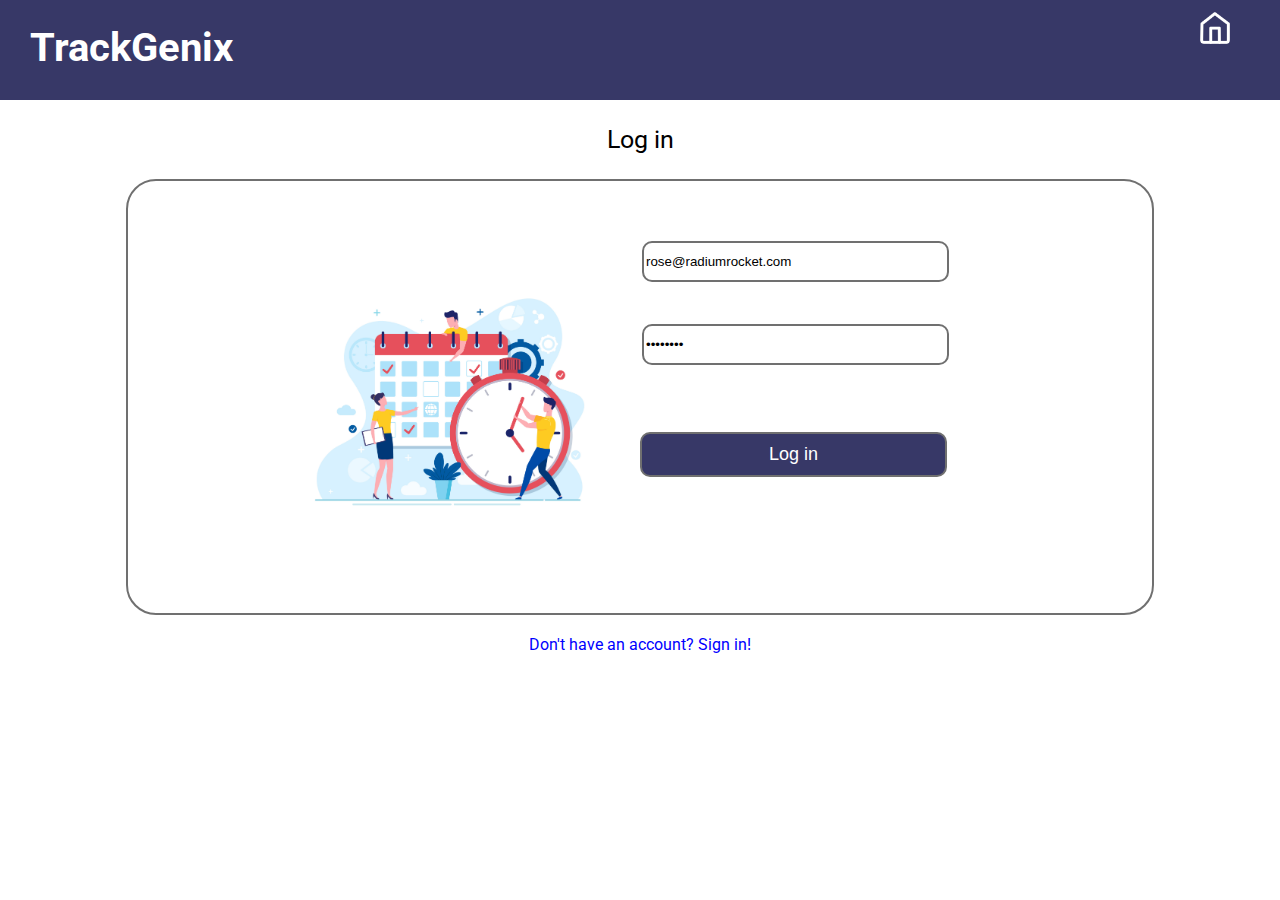
<file: week 07/views/login.html>
<!DOCTYPE html>
<html lang="en">
<head>
    <meta charset="UTF-8">
    <meta http-equiv="X-UA-Compatible" content="IE=edge">
    <meta name="viewport" content="width=device-width, initial-scale=1.0">
    <link rel="stylesheet" href="../styles/style.css">
    <link rel="stylesheet" href="../styles/header.css">
    <link rel="stylesheet" href="../styles/main.css">
    <link rel="stylesheet" href="../styles/login.css">
    <script src="../javascript/employee-signup.js" ></script>
    <script src="../javascript/login.js" ></script>
    <title>Log in at TrackGenix</title>
</head>
<body>
    <main>
        <header>
            <h2>
                TrackGenix
            </h2>
            <a href="./index.html">
                <img src="../assets/HomeIcon.png" alt="Home">
            </a>
        </header>
        <div>
            <p>Log in</p>
        </div>
        <form>
            <div class="img-section">
                <img src="../assets/log-in-calendar.png" alt="">
            </div>
            <div class="form-section">
                <fieldset>
                    <input type="text" id="email" placeholder="Email">
                    <p id="error17" class="error-message">Email not valid</p>
                </fieldset>
                <fieldset>
                    <input type="password" id="password1" placeholder="Password">
                    <p id="error18" class="error-message">Wrong password: must be at least 8 characters long. </p>
                    <p id="error19" class="error-message">Wrong password: must contain letters and numbers exclusively</p>
                </fieldset>
                <input id="submit-button" type="submit" value="Log in">
                <p id="required">All fields are required</p>
            </div>
        </form>
        <a href="./signup.html">Don't have an account? Sign in!</a>
        <div class="modal">
            <div class="modal-alert">
                <p id="message"></p>
                <div id="error-div">
                </div>
                <button class="ok">Ok</button>
            </div>
        </div>
    </main>
</body>
</html>
</file>
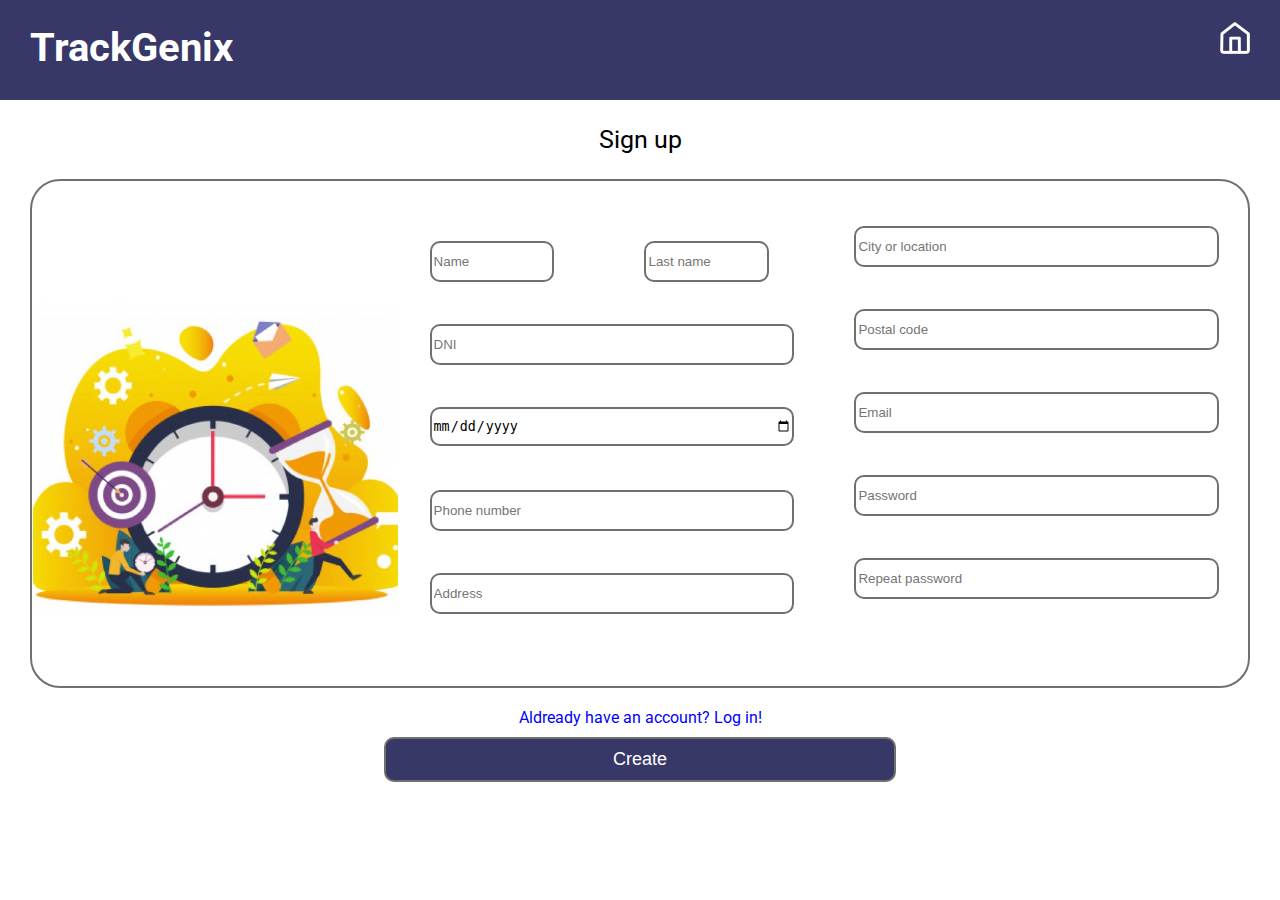
<file: week 07/views/signup.html>
<!DOCTYPE html>
<html lang="en">
<head>
    <meta charset="UTF-8">
    <meta http-equiv="X-UA-Compatible" content="IE=edge">
    <meta name="viewport" content="width=device-width, initial-scale=1.0">
    <link rel="stylesheet" href="../styles/style.css">
    <link rel="stylesheet" href="../styles/header.css">
    <link rel="stylesheet" href="../styles/main.css">
    <link rel="stylesheet" href="../styles/signup.css">
    <script src="../javascript/employee-signup.js" ></script>
    <title>Sign up at TrackGenix</title>
</head>
<body>
    <main>
        <header>
            <h2>
                TrackGenix
            </h2>
            <a href="./index.html">
                <img src="../assets/HomeIcon.png" alt="Home">
            </a>
        </header>
        <div>
            <p>Sign up</p>
        </div>
        <form id="signup-form">
            <div class="img-section">
                <img src="../assets/signup-clock.png" alt="">
            </div>
            <div class="form-section">
                <div class="sub-section top-pad">
                    <fieldset>
                        <input type="text" id="first-name" placeholder="Name">
                        <p id="error1" class="error-message">Name must have at least 3 characters. </p>
                        <p id="error2" class="error-message">Name can't have numbers. </p>
                    </fieldset>
                    <fieldset>
                        <input type="text" id="last-name" placeholder="Last name">
                        <p id="error3" class="error-message">Last name must have at least 3 characters. </p>
                        <p id="error4" class="error-message">Last name can't have numbers. </p>
                    </fieldset>
                </div>
                <fieldset>
                    <input type="text" id="DNI" placeholder="DNI">
                    <p id="error5" class="error-message">DNI must be at least 8 numbers long. </p>
                    <p id="error6" class="error-message">DNI can only have numbers. </p>
                </fieldset>
                <fieldset>
                    <input type="date" id="birth-date" max="2010-01-01" value="2000-01-01" placeholder="Birth date">
                    <p id="error7" class="error-message">Enter a valid date. </p>
                </fieldset>
                <fieldset>
                    <input type="text" id="phone-number" placeholder="Phone number">
                    <p class="error-message"></p>
                    <p id="error9" class="error-message">Phone number must be 10 characters long. </p>
                    <p id="error10" class="error-message">Phone number can not contain letters or special characters. </p>
                </fieldset>
                <fieldset>
                    <input type="text" id="address" placeholder="Address">
                    <p id="error11" class="error-message">Address must be at least 5 characters long and have multiple words. </p>
                    <p id="error12" class="error-message">Address must include letters and numbers. </p>
                </fieldset>
            </div>
            <div class="form-section">
                <fieldset>
                    <input type="text" id="city" placeholder="City or location">
                    <p id="error13" class="error-message">Location must be at least 4 characters long. </p>
                    <p id="error14" class="error-message">Location must include letters and numbers only. </p>
                </fieldset>
                <fieldset>
                    <input type="text" id="postal" placeholder="Postal code">
                    <p id="error15" class="error-message">Postal code must be between 4 and 5 numbers long. </p>
                    <p id="error16" class="error-message">Postal code must be all numbers. </p>
                </fieldset>
                <fieldset>
                    <input type="text" id="email" placeholder="Email">
                    <p id="error17" class="error-message">Invalid email format. Format must be example@domain.com. </p>
                </fieldset>
                <fieldset>
                    <input type="password" id="password1" placeholder="Password">
                    <p id="error18" class="error-message">Password must be at least 8 characters long. </p>
                    <p id="error19" class="error-message">Password must be formed by letters and numbers. </p>
                </fieldset>
                <fieldset>
                    <input type="password" id="password2" placeholder="Repeat password">
                    <p id="error20" class="error-message">Passwords do not match</p>
                </fieldset>
            </div>
        </form>
        <a href="./login.html">Aldready have an account? Log in!</a>
        <fieldset class="submit-fieldset">
            <input id="submit-button" type="submit" form="signup-form" value="Create">
            <p id="required">All fields are required</p>
        </fieldset>
        <div class="modal">
            <div class="modal-alert">
                <p>Confirm your data</p>
                <div class="user-info">
                    <div>
                        <p class="data"></p>
                        <p class="error-alert"></p>
                        <p class="data"></p>
                        <p class="error-alert"></p>
                        <p class="data"></p>
                        <p class="error-alert"></p>
                        <p class="data"></p>
                        <p class="error-alert"></p>
                        <p class="data"></p>
                        <p class="error-alert"></p>
                    </div>
                    <div>
                        <p class="data"></p>
                        <p class="error-alert"></p>
                        <p class="data"></p>
                        <p class="error-alert"></p>
                        <p class="data"></p>
                        <p class="error-alert"></p>
                        <p class="data"></p>
                        <p class="error-alert"></p>
                        <p class="data"></p>
                        <p class="error-alert"></p>
                    </div>
                </div>
                <div>
                    <button class="ok">Back</button>
                    <button class="ok">Confirm</button>
                </div>
            </div>
        </div>
        <div class="modal">
            <div class="modal-alert">
                <p id="message"></p>
                <div id="error-div">
                </div>
                <button class="ok">Ok</button>
            </div>
        </div>
    </main>
</body>
</html>
</file>
<file: week 04/css/style.css>
@import url('https://fonts.googleapis.com/css2?family=Roboto:ital,wght@0,400;0,700;1,400&display=swap');

body{
    display: flex;
    flex-direction: column;
    background-color: #373867;
}
section, div,  article, form, fieldset, footer{
    display: flex;
}
a:link, a:visited{
    text-decoration: none;
}
main a:link, main a:visited{
    color: black;
}
a:hover{
    text-decoration: underline;
}
.header-and-main{
    display: flex;
    flex-direction: column;
    width: 80%;
}
aside, .main-img, .bubbles, .social-media{
    display: none;
}
html{
    scroll-behavior: smooth;
    font-family: 'Roboto', 'Sans-serif';
}
.all-container{
    display: flex;
    flex-direction: row;
    width: 100%;
}
</file>
<file: week 04/css/header.css>
header{
    display: flex;
    flex-direction: column;
    justify-content: center;
    align-items: center;
}
header img{
    width: 100%;
    border-radius: 0% 0% 15% 15%;
}
h1{
    align-items: flex-start;
    padding: 15px 0px 0px 15px;
    font-size: 48px;
    color:white;
    font-family: inherit, 'Sans-serif';
    font-weight: bold;
    align-self: flex-start;
}
.user-contact, .contact-areas{
    flex-direction: row;
}
.icons-section{
    display: flex;
    align-self: flex-end;
}
.icons-section img{
    filter:invert();
}
.by-gt{
    align-self: flex-end;
    padding: 5px 0px 25px 0px;
    color: white;
    font-size: 8px;
}
@media screen and (min-width:480px){
    h1{
        padding-bottom: 10px;
        font-size: 64px;
    }
    .by-gt{
        width: 100%;
        padding: 5px 0px 5px 0px;
        color: black;
        font-size: 10px;
        text-align: right;
        background-color: white;
    }
    .dots-icon{
        margin: 10px;
        order:-1;
    }
    .icons-section{
        width: 100%;
        display: flex;
        justify-content: space-between;
    }
    .social-media{
        display: flex;
        margin: 10px;
    }
    .social-media img{
        width: auto;
        margin: 5px;
    }
    .main-img-header{
        display: none;
    }
}
@media screen and (min-width:768px) {
    h1{
        font-size: 72px;
    }
}
@media screen and (min-width:1024px){
    h1{
        font-size: 128;
    }
    .dots-icon{
        display: none;
    }
    .icons-section{
        justify-content: flex-end;
    }
    .by-gt{
        width: 100%;
        padding: 5px 0px 5px 0px;
        color: white;
        font-size: 15px;
        text-align: center;
        background-color: #373867;
    }
}
</file>
<file: week 04/css/main.css>
main{
    display: flex;
}
/*apply flexbox to all needed sections*/
.medium-gray, .banner-section, .green-square, .why-tg, .bubbles, .weird-bubbles,
.squares-section, .lists-section, .gt-history, .contact-form, .user-contact,
.white-cover, .contact-info-2, .middle-section, .cover{
    display: flex;
    flex-direction: column;
}
h2{
    width: 70%;
    padding: 0px 25px 25px 25px;
    color: #AACE9B;
    font-weight: bold;
    font-size: 16px;
}
h3{
    color: black;
    margin: 15px;
    font-size: 25px;
    font-weight: bolder;
    text-align: center;
}
a{
    text-decoration: none;
}
main{
    flex-direction: column;
}
fieldset{
    flex-direction: column;
    flex-wrap: wrap;
}
form{
    padding: 20px 0px 20px 0px;
}
label{
    padding: 15px 0px 15px 0px;
    font-size: 16px;
}
.bubbles{
    display: none;
}
.green-bubble{
    align-self: center;
    width: 85%;
    opacity: 0.8;
    margin: 0% 5% 0% 5%;
    padding: 20px 10px 30px 10px;
    border-radius: 20%;
    background-color: #AACE9B;
    color: #373867;
    font-size: 20px;
    text-align: center;
    line-height: 170%;
}
.why-tg{
    align-self: center;
    padding: 10% 0 15% 0;
    width: 90%;
    color: white;
}
.why-tg h3{
    color: white;
    font-size: 25px;
    font-weight: bold;
    text-align: center;
}
.why-tg p{
    padding: 12px;
    font-size: 14px;
    line-height: 200%;
}
.business{
    text-align: center;
    font-weight: bold;
}
.squares-section{
    flex-direction: row;
    flex-wrap: wrap;
    justify-content: space-around;
    padding-bottom: 40px;
}
.green-square{
    flex-direction: column;
    flex-wrap: nowrap;
    justify-content: center;
    align-items: center;
    margin: 6px;
    width: 150px;
    height: 150px;
    border-radius: 8%;
    background-color: #AACE9B;
}
.green-square a{
    color: black;
    padding-bottom: 15px;
    text-align: center;
    font-weight: bolder;
    font-size: 14px;
}
.green-square img{
    width: 35%;
}
.cover{
    align-items: center;
    background-color: white;
}
.gt-history{
    flex-direction: column;
    padding: 30px;
    background-color: #D9D9D9;
    font-size: 14px;
    line-height: 150%;
}
.contact-form, .user-contact{
    flex-direction: column;
    flex-wrap: wrap;
    justify-content: center;
}
.contact-form{
    margin: 3%;
}
.white-cover{
    background-color: white;
    padding: 30px;
}
.title-text{
    font-size: 25px;
    font-weight: bold;
    padding: 20px 0px 40px 0px;
    opacity: 0.8;
}
.user-contact input{
    height: 30px;
    border: 3px solid #D9D9D9;
    border-radius: 5px;
}
.contact-areas{
    flex-direction: column;
    flex-wrap: wrap;
    justify-content: baseline;
}
.contact-areas div{
    display: flex;
    flex-direction: row;
    flex-wrap: wrap;
    padding: 5px 0px 5px 0px;
}
.contact-areas p{
    display: block;
    padding: 15px 0px 15px 0px;
    font-size: 16px;
}
.contact-areas label{
    font-size: 14px;
    padding: 0px 10px 0px 5px;
}
.message-field{
    padding: 15px 0px 25px 0px;
}
textarea{
    height: 70px;
    border: 3px solid #D9D9D9;
    border-radius: 5px;
    font-family: 'Roboto','Sans-serif';
}
.send-button{
    height: 40px;
    border-radius: 5px;
    border-color:#D9D9D9;
    color: white;
    font-weight: bolder;
    font-size: 18px;
    background-color:#AACE9B;
}
.lists-section{
    flex-direction: row;
    justify-content: space-around;
    flex-wrap: nowrap;
    font-size: 14px;
}
.list{
    flex-direction: column;
    flex-wrap: wrap;
}
.list p{
    font-weight: bold;
}
.list li{
    padding: 8px 0px 0px 0px;
}
.contact-info-2{
    display: flex;
    flex-direction: column;
    flex-wrap: wrap;
    padding: 40px 0px 30px 0px;
}
.contact-info-2 div{
    flex-direction: row;
    align-items: baseline;
    padding: 5px 0px 5px 0px;
}
.contact-info-2 p{
    font-size: 25px;
    font-weight: bold;
    padding: 20px;
}
.contact-info-2 img{
    filter: invert();
    height: 20px;
    width: auto;
}
.contact-icons{
    padding-right: 5px;
}
.contact-text{
    font-size: 12px;
    bottom: 14px;
}
@media screen and (min-width:480px) {
    h2{
        padding-top: 20px;
        font-size: 25px;
        width: 45%;
    }
    .main-img{
        width: 80%;
        display: block;
        border-radius: 0% 10% 10% 0%;
    }
    .banner-section{
        padding-top: 40px;
    }
    .overlay-1{
        position: absolute;
    }
    .green-bubble{
        position: absolute;
        right: 0%;
        bottom: 25%;
        width: 40%;
        height: auto;
        margin-right: 2%;
        padding: 10px 5px 15px 5px;
        font-size: 15px;
    }
    .box-1{
        order:1;
    }
    .green-square{
        margin: 2% 4% 2% 4%;
        width: 200px;
        height: 200px;
    }
    .middle-section{
        flex-direction: row;
        padding: 20px;
    }
    .why-tg{
        width: 65%;
    }
    .why-tg h3{
        font-size: 35px;
        color: #AACE9B;
        text-align: left;
        font-weight: bold;
    }
    .why-tg p{
        font-size: 22px;
        line-height: 140%;
    }
    .bubbles{
        display: flex;
        justify-content: space-around;
        width: 35%;
    }
    .weird-bubbles{
        display: flex;
        justify-content: center;
        align-items: center;
        width: 135px;
        height: 100px;
        margin: 10px;
        border-style: solid;
        border-width: 8px;
        border-color: #707070;
        border-radius: 50%;
        background-color: #373867;
        color: white;
        text-align: center;
        font-weight: bold;
    }
    .weird-bubbles p{
        width: 100px;
        font-size: 15px;
    }
    .green-text{
        color: #AACE9B;
    }
    .squares-section{
        background-color: white;
        padding-top: 30px;
    }
    .gt-history{
        order: 1;
        margin: 5%;
    }
    .contact-info-2{
        align-items: center;
    }
}
@media screen and (min-width:768px) {
    .green-bubble{
        right: 0%;
        bottom: 15%;
        width: 30%;
        padding: 20px 10px 30px 10px;
    }
    .green-square{
        margin: 2% 9% 2% 9%;
        width: 210px;
        height: 210px;
    }
}
@media screen and (min-width: 1024px){
    h2{
        width: 20%;
        padding-left: 30px;
        color: #AACE9B;
        font-weight: bold;
        font-size: 40px;
    }
    .medium-gray,  .squares-section, .middle-section{
        background-color: #D9D9D9;
    }
    .green-bubble{
        bottom: 0%;
        width: 20%;
        margin-right: 0%;
        border-radius: 10% 0% 0% 10%;
        font-size: 18px;
    }
    .why-tg h3{
        align-self: center;
        color: black;
        font-size: 40px;
        font-weight: bold;
    }
    .why-tg p{
        color: #373867;
        line-height: 200%;
    }
    .gt-history{
        order: 0;
        margin: 5%;
    }
    .gt-history h3{
        padding: 50px;
        color: #373867;
        font-size: 40px;
        font-weight: bolder;
    }
    .gt-history p{
        padding: 40px;
        font-size: 20px;
        line-height: 200%;
        letter-spacing: 150%;
    }
    .weird-bubbles{
        width: 160px;
        height: 120px;
        font-size: 20px;
    }
    .bubble-right{
        align-self: flex-end;
    }
    .green-square{
        margin: 1% 0% 1% 0%;
        width: 180px;
        height: 180px;
    }
    .green-square a{
        padding: 5px 0px 15px 0px;
        font-weight: bolder;
        font-size: 18px;
    }
    .title-text{
        align-self: center;
        font-size: 30px;
        font-weight: bold;
        }
    .contact-info-2{
        display: none;
    }
}
@media screen and (min-width: 1360px){
    .green-bubble{
        bottom: -25%;
    }
}
</file>
<file: week 04/css/aside.css>
@media screen and (min-width: 1024px){
    aside{
        display: flex;
        flex-direction: column;
        justify-content: space-between;
        width: 20%;
        background-color: #707070;
    }
    aside a{
        color: white;
    }
    aside p{
        padding: 10px;
        font-size: 18px;
        text-align: center;
        color: white;
    }
    aside input{
        width: 80%;
        height: 35px;
        margin: 50px 10px 20px 20px;
        padding: 10px;
        border: 3px solid #D9D9D9;
        border-radius: 5px;
    }
    aside li{
        padding: 10px;
    }
    aside p{
        padding-bottom: 20px;
        color: white;
    }
    .nav-icons{
        height: 24px;
        width: auto;
        padding: 5px 10px 0px 20px;
    }
    .contact-info{
        display: flex;
        flex-direction: column;
        align-self: flex-end;
        align-items: flex-start;
        padding: 25px;
    }
    .contact-icons{
        height: 22px;
        width: auto;
    }
    .nav-text{
        padding-bottom: 10px;
    }
    .padding-icons{
        padding: 5px;
    }
}
</file>
<file: week 04/css/footer.css>
footer{
    flex-direction: column;
    align-items: center;
    background-color: #373867;
    color: white;
}
footer img{
    filter: invert();
    padding: 30px 10px 10px 10px;
}
footer p{
    padding: 10px 0px 20px 0px;
    text-align: center;
    font-size: 9px;
}
</file>
<file: week 06/styles/style.css>
@import url('https://fonts.googleapis.com/css2?family=Roboto:ital,wght@0,400;0,700;1,400&display=swap');

body{
    display: flex;
    flex-direction: column;
    background-color: #373867;
    margin: 0;
}
section, div,  article, form, fieldset, footer{
    display: flex;
}
a:link, a:visited{
    text-decoration: none;
}
main a:link, main a:visited{
    color: black;
}
a:hover{
    text-decoration: underline;
}
.header-and-main{
    display: flex;
    flex-direction: column;
}
aside, .main-img, .bubbles, .social-media{
    display: none;
}
html{
    scroll-behavior: smooth;
    font-family: 'Roboto', 'Sans-serif';
}
.all-container{
    display: flex;
    flex-direction: row;
    width: 100%;
}
.red-border{
    border: 2px solid #b60d0d !important;
}
.error-message{
    visibility: hidden;
    margin: 3px;
    color: #b60d0d;
    font-size: 10px !important;
}
.show-text{
    visibility: visible;
}
@media screen and (min-width: 1024px){
    .header-and-main{
        width: 82%;
    }
}
</file>
<file: week 06/styles/header.css>
header{
    display: flex;
    flex-direction: column;
    justify-content: center;
    align-items: center;
    background-color: #373867;
}
header img{
    width: 100%;
    border-radius: 0% 0% 15% 15%;
}
h1{
    align-items: flex-start;
    padding: 15px 0px 0px 15px;
    font-size: 48px;
    color:white;
    font-family: inherit, 'Sans-serif';
    font-weight: bold;
    align-self: flex-start;
}
.user-contact, .contact-areas{
    flex-direction: row;
}
.icons-section{
    display: flex;
    align-self: flex-end;
}
.icons-section img{
    filter:invert();
}
.by-gt{
    align-self: flex-end;
    padding: 5px 0px 25px 0px;
    color: white;
    font-size: 8px;
}
@media screen and (min-width:480px){
    h1{
        padding-bottom: 10px;
        font-size: 64px;
    }
    .by-gt{
        width: 100%;
        padding: 5px 0px 5px 0px;
        color: black;
        font-size: 10px;
        text-align: right;
        background-color: white;
    }
    .dots-icon{
        margin: 10px;
        order:-1;
    }
    .icons-section{
        width: 100%;
        display: flex;
        justify-content: space-between;
    }
    .social-media{
        display: flex;
        margin: 10px;
    }
    .social-media img{
        width: auto;
        margin: 5px;
    }
    .main-img-header{
        display: none;
    }
}
@media screen and (min-width:768px) {
    h1{
        font-size: 72px;
    }
}
@media screen and (min-width:1024px){
    h1{
        font-size: 128;
    }
    .dots-icon{
        display: none;
    }
    .icons-section{
        justify-content: flex-end;
    }
    .by-gt{
        width: 100%;
        padding: 5px 0px 5px 0px;
        color: white;
        font-size: 15px;
        text-align: center;
        background-color: #373867;
    }
}
</file>
<file: week 06/styles/main.css>
main{
    display: flex;
}
/*apply flexbox to all needed sections*/
.medium-gray, .banner-section, .green-square, .why-tg, .bubbles, .weird-bubbles,
.squares-section, .lists-section, .gt-history, .contact-form, .user-contact,
.white-cover, .contact-info-2, .middle-section, .cover{
    display: flex;
    flex-direction: column;
}
h2{
    width: 70%;
    padding: 0px 25px 25px 25px;
    color: #AACE9B;
    font-weight: bold;
    font-size: 16px;
}
h3{
    color: black;
    margin: 15px;
    font-size: 25px;
    font-weight: bolder;
    text-align: center;
}
a{
    text-decoration: none;
}
main{
    flex-direction: column;
}
fieldset{
    flex-direction: column;
    flex-wrap: wrap;
    height: 130px;
}
form{
    padding: 20px 0px 20px 0px;
}
label{
    padding: 15px 0px 15px 0px;
    font-size: 16px;
}
.bubbles{
    display: none;
}
.green-bubble{
    align-self: center;
    width: 85%;
    opacity: 0.8;
    margin: 0% 5% 0% 5%;
    padding: 20px 10px 30px 10px;
    border-radius: 20%;
    background-color: #AACE9B;
    color: #373867;
    font-size: 20px;
    text-align: center;
    line-height: 170%;
}
.why-tg{
    align-self: center;
    padding: 10% 0 15% 0;
    width: 90%;
    color: white;
}
.why-tg h3{
    color: white;
    font-size: 25px;
    font-weight: bold;
    text-align: center;
}
.why-tg p{
    padding: 12px;
    font-size: 14px;
    line-height: 200%;
}
.business{
    text-align: center;
    font-weight: bold;
}
.squares-section{
    flex-direction: row;
    flex-wrap: wrap;
    justify-content: space-around;
    padding-bottom: 40px;
}
.green-square{
    flex-direction: column;
    flex-wrap: nowrap;
    justify-content: center;
    align-items: center;
    margin: 6px;
    width: 150px;
    height: 150px;
    border-radius: 8%;
    background-color: #AACE9B;
}
.green-square a{
    color: black;
    padding-bottom: 15px;
    text-align: center;
    font-weight: bolder;
    font-size: 14px;
}
.green-square img{
    width: 35%;
}
.cover{
    align-items: center;
    background-color: white;
}
.gt-history{
    flex-direction: column;
    padding: 30px;
    background-color: #D9D9D9;
    font-size: 14px;
    line-height: 150%;
}
form, .user-contact{
    flex-direction: column;
    flex-wrap: wrap;
    justify-content: center;
}
form{
    margin: 3%;
}
.white-cover{
    background-color: white;
    padding: 30px;
}
.title-text{
    font-size: 25px;
    font-weight: bold;
    padding: 20px 0px 40px 0px;
    opacity: 0.8;
}
.user-contact input{
    height: 30px;
    border: 3px solid #D9D9D9;
    border-radius: 5px;
}
select{
    height: 40px;
    border: 3px solid #D9D9D9;
    border-radius: 5px;
}
.contact-areas{
    flex-direction: column;
    flex-wrap: wrap;
    justify-content: baseline;
}
.contact-areas div{
    display: flex;
    flex-direction: row;
    flex-wrap: wrap;
    padding: 5px 0px 5px 0px;
}
.contact-areas p{
    display: block;
    padding: 15px 0px 15px 0px;
    font-size: 16px;
}
.contact-areas label{
    font-size: 14px;
    padding: 0px 10px 0px 5px;
}
.message-field{
    padding: 15px 0px 25px 0px;
}
textarea{
    height: 70px;
    border: 3px solid #D9D9D9;
    border-radius: 5px;
    font-family: 'Roboto','Sans-serif';
}
.send-button{
    padding-top: 25px;
}
.send-button input{
    height: 40px;
    border-radius: 5px;
    border-color:#D9D9D9;
    color: white;
    font-weight: bolder;
    font-size: 18px;
    background-color:#AACE9B;
}
.lists-section{
    flex-direction: row;
    justify-content: space-around;
    flex-wrap: nowrap;
    font-size: 14px;
}
.list{
    flex-direction: column;
    flex-wrap: wrap;
}
.list p{
    font-weight: bold;
}
.list li{
    padding: 8px 0px 0px 0px;
}
.contact-info-2{
    display: flex;
    flex-direction: column;
    flex-wrap: wrap;
    padding: 40px 0px 30px 0px;
}
.contact-info-2 div{
    flex-direction: row;
    align-items: baseline;
    padding: 5px 0px 5px 0px;
}
.contact-info-2 p{
    font-size: 25px;
    font-weight: bold;
    padding: 20px;
}
.contact-info-2 img{
    filter: invert();
    height: 20px;
    width: auto;
}
.contact-icons{
    padding-right: 5px;
}
.contact-text{
    font-size: 12px;
    bottom: 14px;
}
@media screen and (min-width:480px) {
    h2{
        padding-top: 20px;
        font-size: 25px;
        width: 45%;
    }
    .main-img{
        width: 80%;
        display: block;
        border-radius: 0% 10% 10% 0%;
    }
    .banner-section{
        padding-top: 40px;
    }
    .overlay-1{
        position: absolute;
    }
    .green-bubble{
        position: absolute;
        right: 0%;
        bottom: 25%;
        width: 40%;
        height: auto;
        margin-right: 2%;
        padding: 10px 5px 15px 5px;
        font-size: 15px;
    }
    .box-1{
        order:1;
    }
    .green-square{
        margin: 2% 4% 2% 4%;
        width: 200px;
        height: 200px;
    }
    .middle-section{
        flex-direction: row;
        padding: 20px;
    }
    .why-tg{
        width: 65%;
    }
    .why-tg h3{
        font-size: 35px;
        color: #AACE9B;
        text-align: left;
        font-weight: bold;
    }
    .why-tg p{
        font-size: 22px;
        line-height: 140%;
    }
    .bubbles{
        display: flex;
        justify-content: space-around;
        width: 35%;
    }
    .weird-bubbles{
        display: flex;
        justify-content: center;
        align-items: center;
        width: 135px;
        height: 100px;
        margin: 10px;
        border-style: solid;
        border-width: 8px;
        border-color: #707070;
        border-radius: 50%;
        background-color: #373867;
        color: white;
        text-align: center;
        font-weight: bold;
    }
    .weird-bubbles p{
        width: 100px;
        font-size: 15px;
    }
    .green-text{
        color: #AACE9B;
    }
    .squares-section{
        background-color: white;
        padding-top: 30px;
    }
    .gt-history{
        order: 1;
        margin: 5%;
    }
    .contact-info-2{
        align-items: center;
    }
}
@media screen and (min-width:768px) {
    .green-bubble{
        right: 0%;
        bottom: 15%;
        width: 30%;
        padding: 20px 10px 30px 10px;
    }
    .green-square{
        margin: 2% 9% 2% 9%;
        width: 210px;
        height: 210px;
    }
}
@media screen and (min-width: 1024px){
    h2{
        width: 20%;
        padding-left: 30px;
        color: #AACE9B;
        font-weight: bold;
        font-size: 40px;
    }
    .medium-gray,  .squares-section, .middle-section{
        background-color: #D9D9D9;
    }
    .green-bubble{
        bottom: 0%;
        width: 20%;
        margin-right: 0%;
        border-radius: 10% 0% 0% 10%;
        font-size: 18px;
    }
    .why-tg h3{
        align-self: center;
        color: black;
        font-size: 40px;
        font-weight: bold;
    }
    .why-tg p{
        color: #373867;
        line-height: 200%;
    }
    .gt-history{
        order: 0;
        margin: 5%;
    }
    .gt-history h3{
        padding: 50px;
        color: #373867;
        font-size: 40px;
        font-weight: bolder;
    }
    .gt-history p{
        padding: 40px;
        font-size: 20px;
        line-height: 200%;
        letter-spacing: 150%;
    }
    .weird-bubbles{
        width: 160px;
        height: 120px;
        font-size: 20px;
    }
    .bubble-right{
        align-self: flex-end;
    }
    .green-square{
        margin: 1% 0% 1% 0%;
        width: 180px;
        height: 180px;
    }
    .green-square a{
        padding: 5px 0px 15px 0px;
        font-weight: bolder;
        font-size: 18px;
    }
    .title-text{
        align-self: center;
        font-size: 30px;
        font-weight: bold;
        }
    .contact-info-2{
        display: none;
    }
}
@media screen and (min-width: 1360px){
    .green-bubble{
        bottom: -25%;
    }
}
</file>
<file: week 06/styles/aside.css>
@media screen and (min-width: 1024px){
    aside{
        display: flex;
        flex-direction: column;
        justify-content: space-between;
        width: 18%;
        background-color: #707070;
    }
    aside a{
        color: white;
    }
    aside p{
        padding: 10px;
        font-size: 18px;
        text-align: center;
        color: white;
    }
    aside input{
        width: 80%;
        height: 35px;
        margin: 50px 10px 20px 20px;
        padding: 10px;
        border: 3px solid #D9D9D9;
        border-radius: 5px;
    }
    aside li{
        padding: 10px;
    }
    aside p{
        padding-bottom: 20px;
        color: white;
    }
    .nav-icons{
        height: 24px;
        width: auto;
        padding: 5px 10px 0px 20px;
    }
    .contact-info{
        display: flex;
        flex-direction: column;
        align-self: flex-end;
        align-items: flex-start;
        padding: 25px;
    }
    .contact-icons{
        height: 22px;
        width: auto;
    }
    .nav-text{
        padding-bottom: 10px;
    }
    .padding-icons{
        padding: 5px;
    }
}
</file>
<file: week 06/styles/footer.css>
footer{
    flex-direction: column;
    align-items: center;
    background-color: #373867;
    color: white;
}
footer img{
    filter: invert();
    padding: 30px 10px 10px 10px;
}
footer p{
    padding: 10px 0px 20px 0px;
    text-align: center;
    font-size: 9px;
}
</file>
<file: week 06/styles/login.css>
body{
    background-color: white;
}
main{
    flex-direction: column;
    align-items: center;
    width: 100%;
    margin: 0;
    padding: 0;
    background-color: white !important;
}
header{
    flex-direction: row;
    justify-content: space-between;
}
header img{
    height: 16px;
    width: auto;
    padding: 30px 30px 70px 30px;
}
p{
    font-size: 25px;
}
form{
    display: flex;
    flex-direction: row;
    align-items: center;
    border: 2px solid #707070;
    border-radius: 30px;
    width: 80%;
    padding: 0px;
    margin: 0px;
}
input{
    height: 35px;
    border: 2px solid #707070;
    border-radius: 10px;
}
fieldset{
    height: 80px;
    width: 100%;
    margin-bottom: 3px;
    border: 0px;
    padding: 0px;
}
h2{
    color: white;
}
a{
    padding: 20px;
    color: blue !important;
}
#submit-button{
    height: 45px;
    color: white;
    font-size: 18px;
    background-color: #373867;
}
.img-section{
    display: none;
    justify-content: center;
    width: 30%;
}
.img-section img{
    width: 100%;
    height: 100%;
    object-fit: contain;
}
.form-section{
    display: flex;
    flex-direction: column;
    width: 60%;
    padding: 30px 0px 30px 0px;
}
.submit-fieldset{
    display: flex;
    justify-content: center;
    width: 75%;
}
@media screen and (min-width:768px){
    header{
        height: 100px;
    }
    header img{
        height: 32px;
    }
    .img-section{
        display: flex;
    }
    form{
        flex-direction: row;
    }
    .form-section{
        width: 30%;
        margin: 30px;
    }
    .submit-fieldset{
        width: 40%;
    }
}
</file>
<file: week 06/styles/signup.css>
body{
    background-color: white;
}
main{
    flex-direction: column;
    align-items: center;
    width: 100%;
    margin: 0;
    padding: 0;
    background-color: white !important;
}
header{
    display: flex;
    flex-direction: row;
    justify-content: space-between;
}
header img{
    height: 16px;
    width: auto;
    padding: 30px 30px 70px 30px;
}
p{
    font-size: 25px;
}
form{
    display: flex;
    flex-direction: column;
    align-items: center;
    border: 2px solid #707070;
    border-radius: 30px;
    width: 95%;
    padding: 0px;
    margin: 0px;
}
input{
    height: 35px;
    border: 2px solid #707070;
    border-radius: 10px;
}
fieldset{
    border: 0px;
    height: 80px;
    margin-bottom: 3px;
    width: 100%;
    padding: 0px;
}
h2{
    color: white;
}
a{
    padding-top: 20px;
    color: blue !important;
}
#submit-button{
    height: 45px;
    color: white;
    font-size: 18px;
    background-color: #373867;
}
.img-section{
    display: none;
    justify-content: center;
    width: 30%;
}
.img-section img{
    width: 100%;
    height: 100%;
    object-fit: contain;
}
.form-section{
    display: flex;
    flex-direction: column;
    width: 60%;
}
.top-pad{
    padding-top: 30px;
}
.sub-section{
    display: flex;
    flex-direction: column;
    align-items: flex-start;
    flex-wrap: wrap;
}
.submit-fieldset{
    display: flex;
    justify-content: center;
    width: 75%;
    padding: 10px;
}
@media screen and (min-width:768px){
    header{
        height: 100px;
    }
    header img{
        height: 32px;
    }
    form{
        flex-direction: row;
    }
    .form-section{
        width: 30%;
        margin: 30px;
    }
    .submit-fieldset{
        width: 40%;
    }
}
@media screen and (min-width:1280px){
    .img-section{
        display: flex;
    }
    .sub-section{
        flex-direction: row;
        justify-content: space-between;
        width: 100%;
    }
    .sub-section input{
        width: 80%;
    }
    .sub-section fieldset{
        width: 40%;
    }
}
</file>
<file: week 07/styles/style.css>
@import url('https://fonts.googleapis.com/css2?family=Roboto:ital,wght@0,400;0,700;1,400&display=swap');

body{
    display: flex;
    flex-direction: column;
    background-color: #373867;
    margin: 0;
}
section, div,  article, form, fieldset, footer{
    display: flex;
}
a:link, a:visited{
    text-decoration: none;
}
main a:link, main a:visited{
    color: black;
}
a:hover{
    text-decoration: underline;
}
.header-and-main{
    display: flex;
    flex-direction: column;
}
aside, .main-img, .bubbles, .social-media{
    display: none;
}
html{
    scroll-behavior: smooth;
    font-family: 'Roboto', 'Sans-serif';
}
.all-container{
    display: flex;
    flex-direction: row;
    width: 100%;
}
.red-border{
    border: 2px solid #b60d0d !important;
}
.error-message{
    visibility: hidden;
    margin: 3px;
    color: #b60d0d;
    font-size: 10px !important;
}
#submit-button{
    cursor: pointer;
}
#required{
    visibility: hidden;
    text-align: center;
    color: #b60d0d;
    font-size: 16px;
}
.modal{
    visibility: hidden;
    display: flex;
    justify-content: center;
    align-items: center;
    position: fixed;
    height: 100%;
    width: 100%;
    z-index: 1;
    background-color: rgba(35, 35, 35, 0.5)
}
.modal-alert{
    display: flex;
    flex-direction: column;
    align-items: center;
    width: auto;
    height: auto;
    padding: 30px 60px 50px 60px;
    background-color: white;
    border-radius: 25px;
}
.ok{
    padding: 10px 20px 10px 20px;
    margin: 10px;
    background-color: #373867;
    border-radius: 5px;
    cursor: pointer;
    color: white;
    border: 0px;
    font-size: 20px;
}
.user-info{
    display: flex;
    flex-direction: row;
    justify-content: space-between;
    align-items: flex-start;
    width: 100%;
}
.user-info div{
    display: flex;
    flex-direction: column;
    width: 50%;
}
.data{
    color: black;
    font-size: 16px;
}
.error-alert{
    font-size: 12px !important;
    color: #b60d0d !important;
}
#error-div{
    display: flex;
    flex-direction: column;
}
.error-div{
    display: none;
    visibility: hidden;
}
.show{
    visibility: visible !important;
}
@media screen and (min-width: 1024px){
    .header-and-main{
        width: 82%;
    }
}
</file>
<file: week 07/styles/header.css>
header{
    display: flex;
    flex-direction: column;
    justify-content: center;
    align-items: center;
    background-color: #373867;
}
header img{
    width: 100%;
    border-radius: 0% 0% 15% 15%;
}
h1{
    align-items: flex-start;
    padding: 15px 0px 0px 15px;
    font-size: 48px;
    color:white;
    font-family: inherit, 'Sans-serif';
    font-weight: bold;
    align-self: flex-start;
}
.user-contact, .contact-areas{
    flex-direction: row;
}
.icons-section{
    display: flex;
    align-self: flex-end;
}
.icons-section img{
    filter:invert();
}
.by-gt{
    align-self: flex-end;
    padding: 5px 0px 25px 0px;
    color: white;
    font-size: 8px;
}
@media screen and (min-width:480px){
    h1{
        padding-bottom: 10px;
        font-size: 64px;
    }
    .by-gt{
        width: 100%;
        padding: 5px 0px 5px 0px;
        color: black;
        font-size: 10px;
        text-align: right;
        background-color: white;
    }
    .dots-icon{
        margin: 10px;
        order:-1;
    }
    .icons-section{
        width: 100%;
        display: flex;
        justify-content: space-between;
    }
    .social-media{
        display: flex;
        margin: 10px;
    }
    .social-media img{
        width: auto;
        margin: 5px;
    }
    .main-img-header{
        display: none;
    }
}
@media screen and (min-width:768px) {
    h1{
        font-size: 72px;
    }
}
@media screen and (min-width:1024px){
    h1{
        font-size: 128;
    }
    .dots-icon{
        display: none;
    }
    .icons-section{
        justify-content: flex-end;
    }
    .by-gt{
        width: 100%;
        padding: 5px 0px 5px 0px;
        color: white;
        font-size: 15px;
        text-align: center;
        background-color: #373867;
    }
}
</file>
<file: week 07/styles/main.css>
main{
    display: flex;
}
/*apply flexbox to all needed sections*/
.medium-gray, .banner-section, .green-square, .why-tg, .bubbles, .weird-bubbles,
.squares-section, .lists-section, .gt-history, .contact-form, .user-contact,
.white-cover, .contact-info-2, .middle-section, .cover{
    display: flex;
    flex-direction: column;
}
h2{
    width: 70%;
    padding: 0px 25px 25px 25px;
    color: #AACE9B;
    font-weight: bold;
    font-size: 16px;
}
h3{
    color: black;
    margin: 15px;
    font-size: 25px;
    font-weight: bolder;
    text-align: center;
}
a{
    text-decoration: none;
}
main{
    flex-direction: column;
}
fieldset{
    flex-direction: column;
    flex-wrap: wrap;
    height: 130px;
}
form{
    padding: 20px 0px 20px 0px;
}
label{
    padding: 15px 0px 15px 0px;
    font-size: 16px;
}
.bubbles{
    display: none;
}
.green-bubble{
    align-self: center;
    width: 85%;
    opacity: 0.8;
    margin: 0% 5% 0% 5%;
    padding: 20px 10px 30px 10px;
    border-radius: 20%;
    background-color: #AACE9B;
    color: #373867;
    font-size: 20px;
    text-align: center;
    line-height: 170%;
}
.why-tg{
    align-self: center;
    padding: 10% 0 15% 0;
    width: 90%;
    color: white;
}
.why-tg h3{
    color: white;
    font-size: 25px;
    font-weight: bold;
    text-align: center;
}
.why-tg p{
    padding: 12px;
    font-size: 14px;
    line-height: 200%;
}
.business{
    text-align: center;
    font-weight: bold;
}
.squares-section{
    flex-direction: row;
    flex-wrap: wrap;
    justify-content: space-around;
    padding-bottom: 40px;
}
.green-square{
    flex-direction: column;
    flex-wrap: nowrap;
    justify-content: center;
    align-items: center;
    margin: 6px;
    width: 150px;
    height: 150px;
    border-radius: 8%;
    background-color: #AACE9B;
}
.green-square a{
    color: black;
    padding-bottom: 15px;
    text-align: center;
    font-weight: bolder;
    font-size: 14px;
}
.green-square img{
    width: 35%;
}
.cover{
    align-items: center;
    background-color: white;
}
.gt-history{
    flex-direction: column;
    padding: 30px;
    background-color: #D9D9D9;
    font-size: 14px;
    line-height: 150%;
}
form, .user-contact{
    flex-direction: column;
    flex-wrap: wrap;
    justify-content: center;
}
form{
    margin: 3%;
}
.white-cover{
    background-color: white;
    padding: 30px;
}
.title-text{
    font-size: 25px;
    font-weight: bold;
    padding: 20px 0px 40px 0px;
    opacity: 0.8;
}
.user-contact input{
    height: 30px;
    border: 3px solid #D9D9D9;
    border-radius: 5px;
}
select{
    height: 40px;
    border: 3px solid #D9D9D9;
    border-radius: 5px;
}
.contact-areas{
    flex-direction: column;
    flex-wrap: wrap;
    justify-content: baseline;
}
.contact-areas div{
    display: flex;
    flex-direction: row;
    flex-wrap: wrap;
    padding: 5px 0px 5px 0px;
}
.contact-areas p{
    display: block;
    padding: 15px 0px 15px 0px;
    font-size: 16px;
}
.contact-areas label{
    font-size: 14px;
    padding: 0px 10px 0px 5px;
}
.message-field{
    padding: 15px 0px 25px 0px;
}
textarea{
    height: 70px;
    border: 3px solid #D9D9D9;
    border-radius: 5px;
    font-family: 'Roboto','Sans-serif';
}
.send-button{
    padding-top: 25px;
}
.send-button input{
    height: 40px;
    border-radius: 5px;
    border-color:#D9D9D9;
    color: white;
    font-weight: bolder;
    font-size: 18px;
    background-color:#AACE9B;
}
.lists-section{
    flex-direction: row;
    justify-content: space-around;
    flex-wrap: nowrap;
    font-size: 14px;
}
.list{
    flex-direction: column;
    flex-wrap: wrap;
}
.list p{
    font-weight: bold;
}
.list li{
    padding: 8px 0px 0px 0px;
}
.contact-info-2{
    display: flex;
    flex-direction: column;
    flex-wrap: wrap;
    padding: 40px 0px 30px 0px;
}
.contact-info-2 div{
    flex-direction: row;
    align-items: baseline;
    padding: 5px 0px 5px 0px;
}
.contact-info-2 p{
    font-size: 25px;
    font-weight: bold;
    padding: 20px;
}
.contact-info-2 img{
    filter: invert();
    height: 20px;
    width: auto;
}
.contact-icons{
    padding-right: 5px;
}
.contact-text{
    font-size: 12px;
    bottom: 14px;
}
@media screen and (min-width:480px) {
    h2{
        padding-top: 20px;
        font-size: 25px;
        width: 45%;
    }
    .main-img{
        width: 80%;
        display: block;
        border-radius: 0% 10% 10% 0%;
    }
    .banner-section{
        padding-top: 40px;
    }
    .overlay-1{
        position: absolute;
    }
    .green-bubble{
        position: absolute;
        right: 0%;
        bottom: 25%;
        width: 40%;
        height: auto;
        margin-right: 2%;
        padding: 10px 5px 15px 5px;
        font-size: 15px;
    }
    .box-1{
        order:1;
    }
    .green-square{
        margin: 2% 4% 2% 4%;
        width: 200px;
        height: 200px;
    }
    .middle-section{
        flex-direction: row;
        padding: 20px;
    }
    .why-tg{
        width: 65%;
    }
    .why-tg h3{
        font-size: 35px;
        color: #AACE9B;
        text-align: left;
        font-weight: bold;
    }
    .why-tg p{
        font-size: 22px;
        line-height: 140%;
    }
    .bubbles{
        display: flex;
        justify-content: space-around;
        width: 35%;
    }
    .weird-bubbles{
        display: flex;
        justify-content: center;
        align-items: center;
        width: 135px;
        height: 100px;
        margin: 10px;
        border-style: solid;
        border-width: 8px;
        border-color: #707070;
        border-radius: 50%;
        background-color: #373867;
        color: white;
        text-align: center;
        font-weight: bold;
    }
    .weird-bubbles p{
        width: 100px;
        font-size: 15px;
    }
    .green-text{
        color: #AACE9B;
    }
    .squares-section{
        background-color: white;
        padding-top: 30px;
    }
    .gt-history{
        order: 1;
        margin: 5%;
    }
    .contact-info-2{
        align-items: center;
    }
}
@media screen and (min-width:768px) {
    .green-bubble{
        right: 0%;
        bottom: 15%;
        width: 30%;
        padding: 20px 10px 30px 10px;
    }
    .green-square{
        margin: 2% 9% 2% 9%;
        width: 210px;
        height: 210px;
    }
}
@media screen and (min-width: 1024px){
    h2{
        width: 20%;
        padding-left: 30px;
        color: #AACE9B;
        font-weight: bold;
        font-size: 40px;
    }
    .medium-gray,  .squares-section, .middle-section{
        background-color: #D9D9D9;
    }
    .green-bubble{
        bottom: 0%;
        width: 20%;
        margin-right: 0%;
        border-radius: 10% 0% 0% 10%;
        font-size: 18px;
    }
    .why-tg h3{
        align-self: center;
        color: black;
        font-size: 40px;
        font-weight: bold;
    }
    .why-tg p{
        color: #373867;
        line-height: 200%;
    }
    .gt-history{
        order: 0;
        margin: 5%;
    }
    .gt-history h3{
        padding: 50px;
        color: #373867;
        font-size: 40px;
        font-weight: bolder;
    }
    .gt-history p{
        padding: 40px;
        font-size: 20px;
        line-height: 200%;
        letter-spacing: 150%;
    }
    .weird-bubbles{
        width: 160px;
        height: 120px;
        font-size: 20px;
    }
    .bubble-right{
        align-self: flex-end;
    }
    .green-square{
        margin: 1% 0% 1% 0%;
        width: 180px;
        height: 180px;
    }
    .green-square a{
        padding: 5px 0px 15px 0px;
        font-weight: bolder;
        font-size: 18px;
    }
    .title-text{
        align-self: center;
        font-size: 30px;
        font-weight: bold;
        }
    .contact-info-2{
        display: none;
    }
}
@media screen and (min-width: 1360px){
    .green-bubble{
        bottom: -25%;
    }
}
</file>
<file: week 07/styles/login.css>
body{
    background-color: white;
}
main{
    flex-direction: column;
    align-items: center;
    width: 100%;
    margin: 0;
    padding: 0;
    background-color: white !important;
}
header{
    flex-direction: row;
    justify-content: space-between;
    width: 100%;
}
header img{
    height: 16px;
    width: auto;
    padding: 30px 30px 70px 30px;
}
p{
    font-size: 25px;
}
form{
    display: flex;
    flex-direction: row;
    align-items: center;
    border: 2px solid #707070;
    border-radius: 30px;
    width: 80%;
    padding: 0px;
    margin: 0px;
}
input{
    height: 35px;
    border: 2px solid #707070;
    border-radius: 10px;
}
fieldset{
    height: 80px;
    width: 100%;
    margin-bottom: 3px;
    border: 0px;
    padding: 0px;
}
h2{
    color: white;
}
a{
    padding: 20px;
    color: blue !important;
}
#submit-button{
    height: 45px;
    margin: 25px 0px 25px 0px;
    color: white;
    font-size: 18px;
    background-color: #373867;
}
.img-section{
    display: none;
    justify-content: center;
    width: 30%;
}
.img-section img{
    width: 100%;
    height: 100%;
    object-fit: contain;
}
.form-section{
    display: flex;
    flex-direction: column;
    width: 60%;
    padding: 30px 0px 30px 0px;
}
.submit-fieldset{
    display: flex;
    justify-content: center;
    width: 75%;
}
@media screen and (min-width:768px){
    header{
        height: 100px;
    }
    header img{
        height: 32px;
    }
    .img-section{
        display: flex;
    }
    form{
        flex-direction: row;
    }
    .form-section{
        width: 30%;
        margin: 30px;
    }
    .submit-fieldset{
        width: 40%;
    }
}
</file>
<file: week 07/styles/signup.css>
body{
    background-color: white;
}
main{
    flex-direction: column;
    align-items: center;
    width: 100%;
    margin: 0;
    padding: 0;
    background-color: white !important;
}
header{
    display: flex;
    flex-direction: row;
    width: 100%;
    justify-content: space-between;
}
header img{
    height: 16px;
    width: auto;
    padding: 30px 30px 70px 30px;
}
p{
    font-size: 25px;
}
form{
    display: flex;
    flex-direction: column;
    align-items: center;
    border: 2px solid #707070;
    border-radius: 30px;
    width: 95%;
    padding: 0px;
    margin: 0px;
}
input{
    height: 35px;
    border: 2px solid #707070;
    border-radius: 10px;
}
fieldset{
    border: 0px;
    height: 80px;
    margin-bottom: 3px;
    width: 100%;
    padding: 0px;
}
h2{
    color: white;
}
a{
    padding-top: 20px;
    color: blue !important;
}
#submit-button{
    height: 45px;
    color: white;
    font-size: 18px;
    background-color: #373867;
}
.img-section{
    display: none;
    justify-content: center;
    width: 30%;
}
.img-section img{
    width: 100%;
    height: 100%;
    object-fit: contain;
}
.form-section{
    display: flex;
    flex-direction: column;
    width: 60%;
}
.top-pad{
    padding-top: 30px;
}
.sub-section{
    display: flex;
    flex-direction: column;
    align-items: flex-start;
    flex-wrap: wrap;
}
.submit-fieldset{
    display: flex;
    justify-content: center;
    width: 75%;
    padding: 10px;
}
#error-div p{
    color: #b60d0d;
    font-size: 13px;
}
@media screen and (min-width:768px){
    header{
        height: 100px;
    }
    header img{
        height: 32px;
    }
    form{
        flex-direction: row;
    }
    .form-section{
        width: 30%;
        margin: 30px;
    }
    .submit-fieldset{
        width: 40%;
    }
}
@media screen and (min-width:1280px){
    .img-section{
        display: flex;
    }
    .sub-section{
        flex-direction: row;
        justify-content: space-between;
        width: 100%;
    }
    .sub-section input{
        width: 80%;
    }
    .sub-section fieldset{
        width: 40%;
    }
}
</file>
